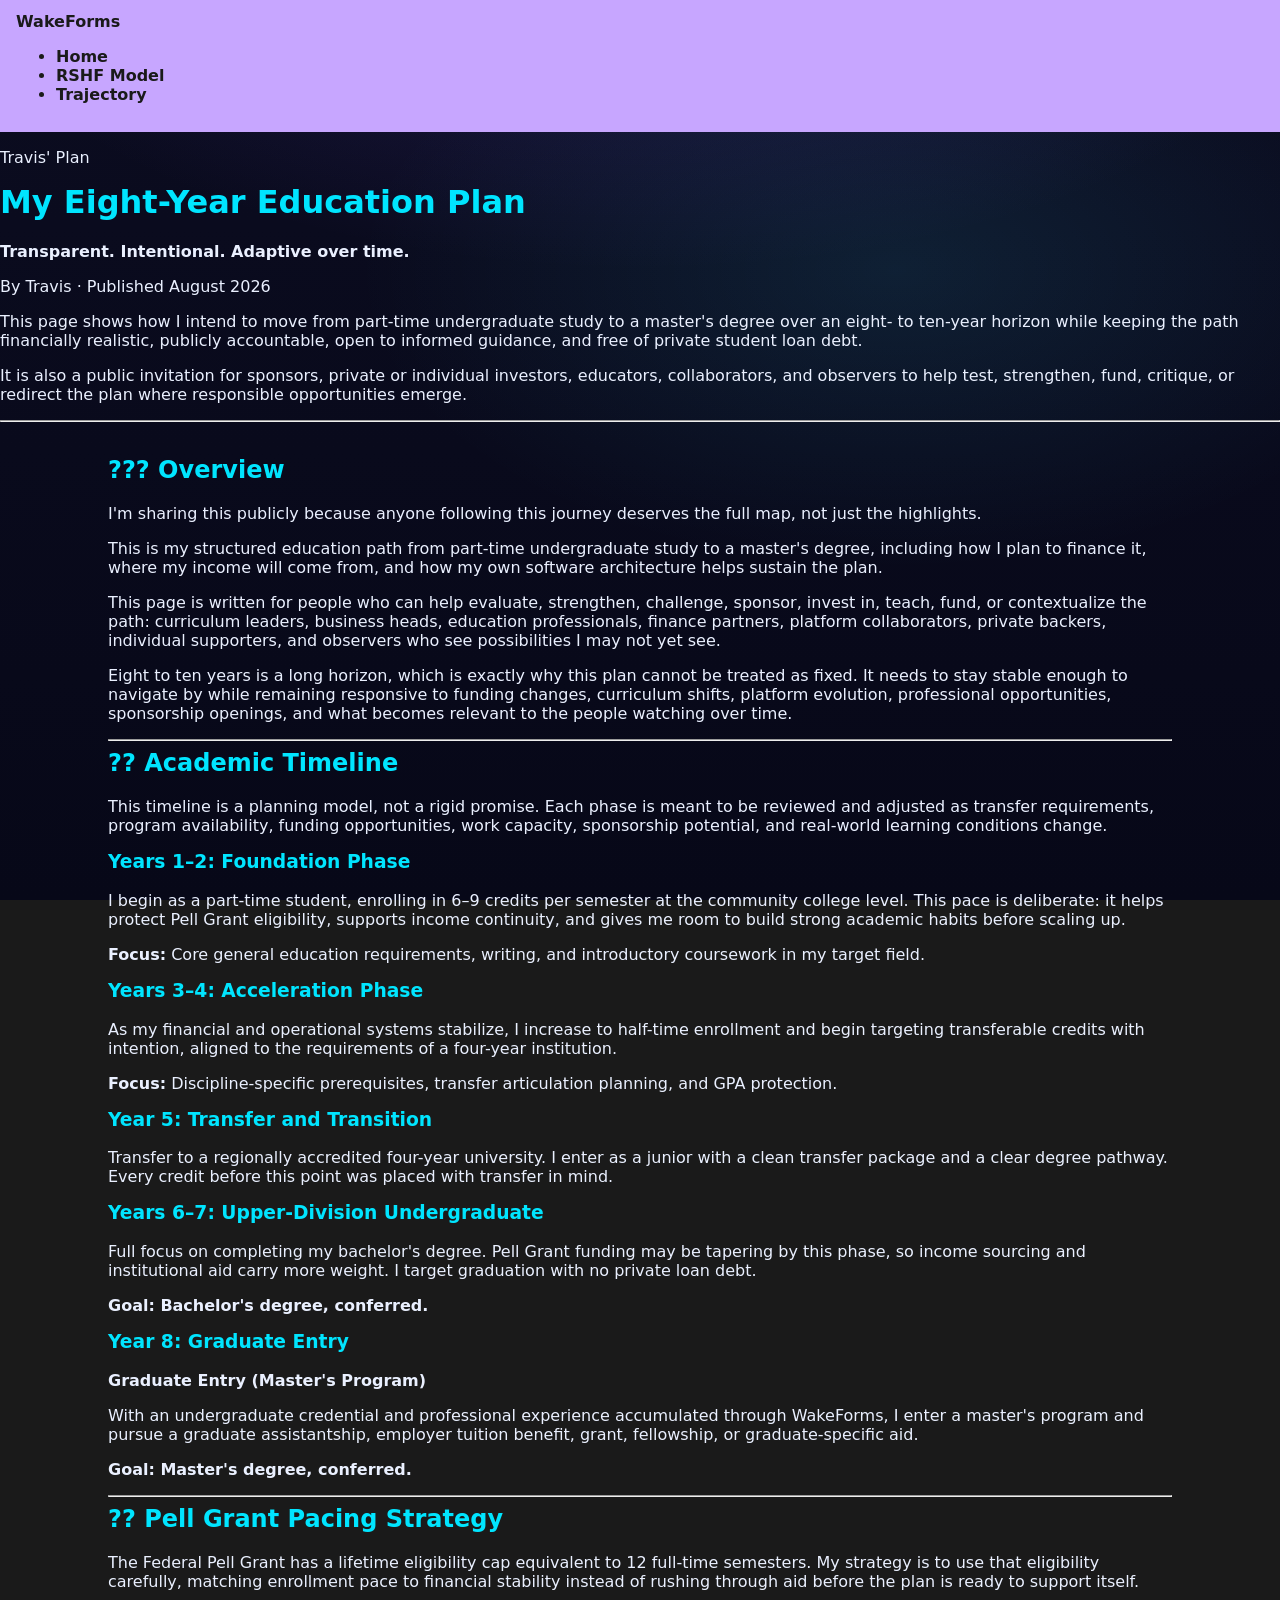
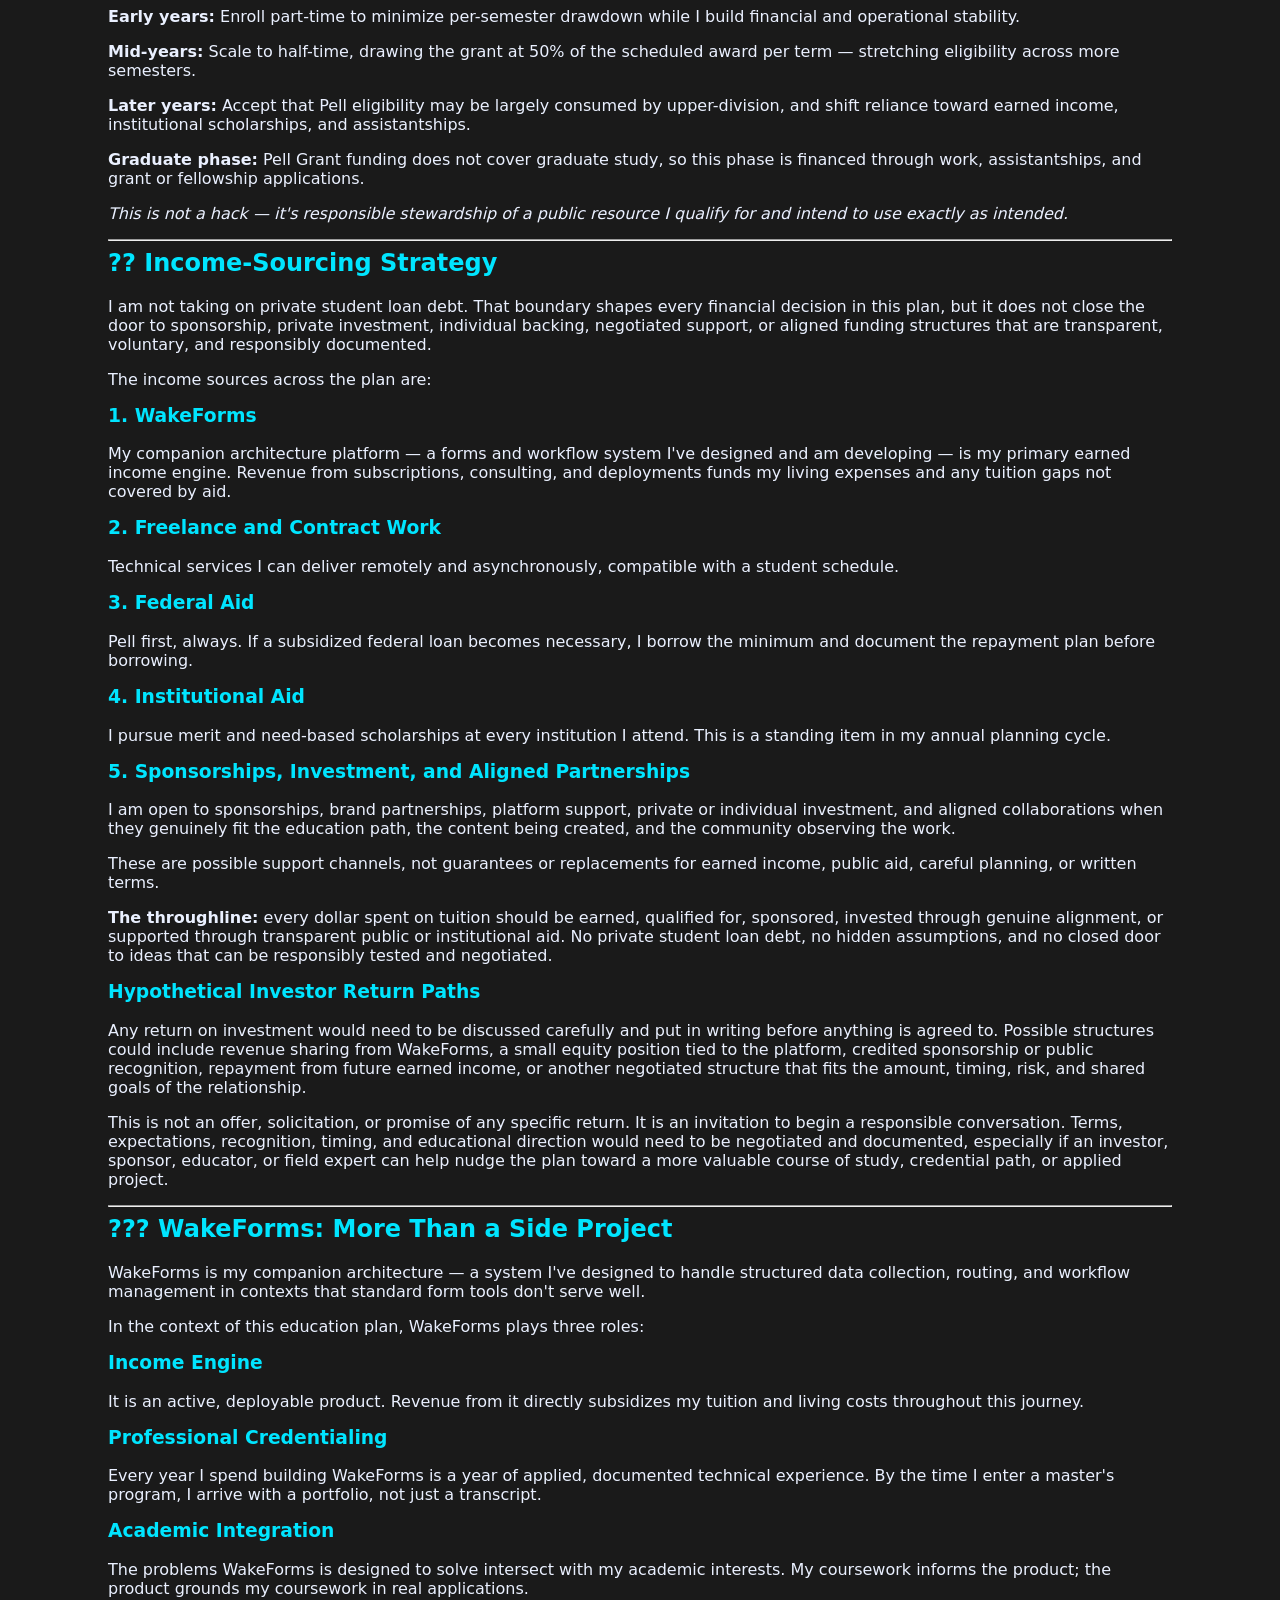
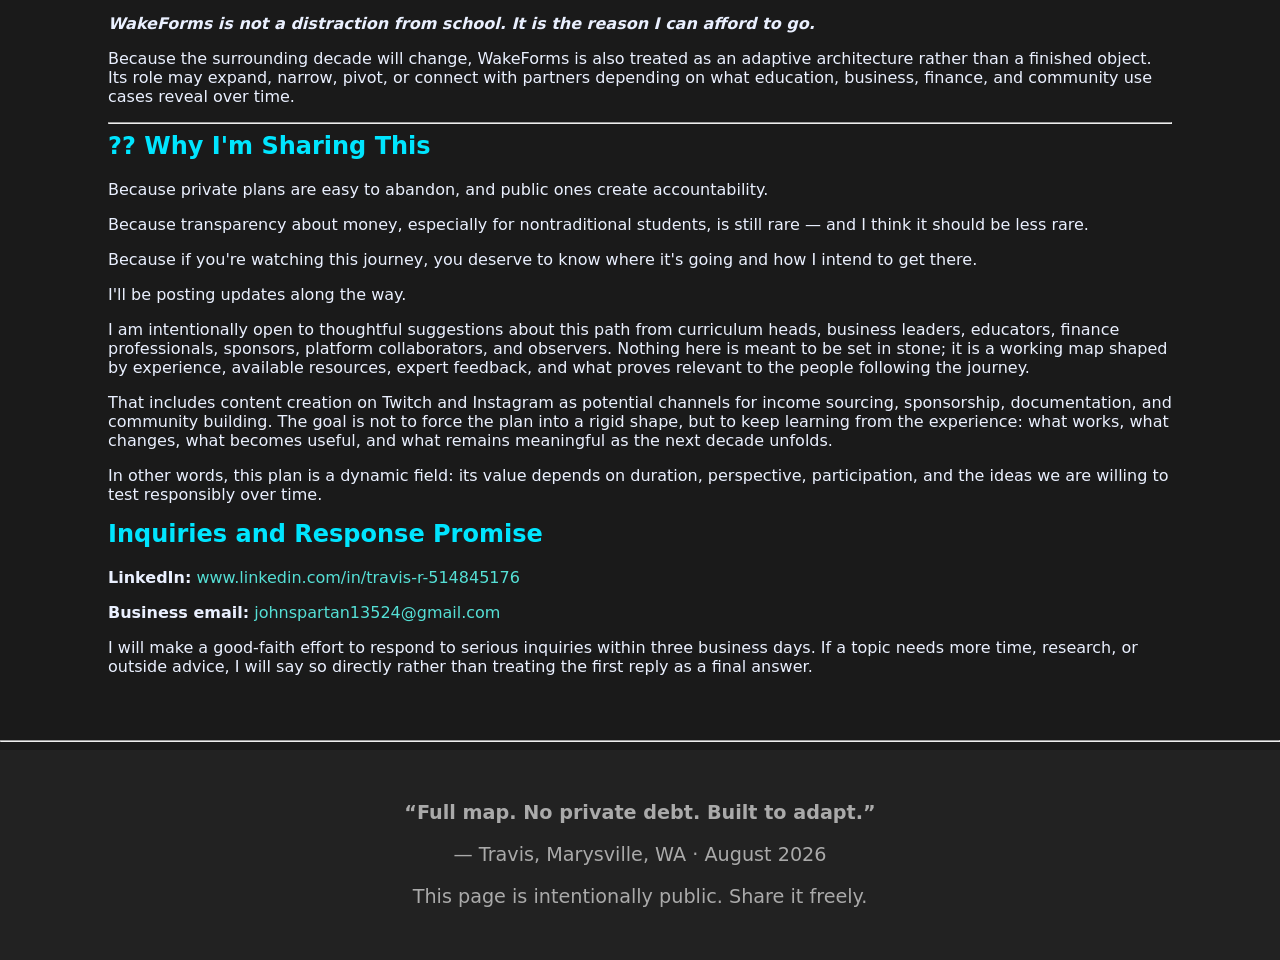
<file: index.html>
<!DOCTYPE html>
<html lang="en">
<head>
  <meta charset="UTF-8">
  <title>WakeForms – Home</title>
  <meta name="viewport" content="width=device-width, initial-scale=1.0">
  <link rel="stylesheet" href="global.css">
  <link rel="stylesheet" href="index.css">
</head>

<body>

  <!-- NAVIGATION -->
  <nav id="site-nav">
    <div class="nav-inner">
      <a href="index.html" class="nav-logo">WakeForms</a>
      <ul class="nav-links">
        <li><a href="Nova.html">Home</a></li>
        <li><a href="wakeFormsWebpages.htm">RSHF Model</a></li>
        <li><a href="wakePresentationPages.html">Trajectory</a></li>
      </ul>
    </div>
  </nav>

  <!-- EXISTING PAGE ONE CONTENT BELOW -->
<body>
    
<header>
    <p>Travis' Plan</p>

    <h1>My Eight-Year Education Plan</h1>

    <p>
        <strong>Transparent. Intentional. Adaptive over time.</strong>
    </p>

    <p>By Travis · Published August 2026</p>

    <p>
        This page shows how I intend to move from part-time undergraduate study
        to a master's degree over an eight- to ten-year horizon while keeping the
        path financially realistic, publicly accountable, open to informed
        guidance, and free of private student loan debt.
    </p>

    <p>
        It is also a public invitation for sponsors, private or individual
        investors, educators, collaborators, and observers to help test,
        strengthen, fund, critique, or redirect the plan where responsible
        opportunities emerge.
    </p>
</header>

<hr>

<main>

    <section>
        <h2>??? Overview</h2>

        <p>
            I'm sharing this publicly because anyone following this journey
            deserves the full map, not just the highlights.
        </p>

        <p>
            This is my structured education path from part-time undergraduate
            study to a master's degree, including how I plan to finance it,
            where my income will come from, and how my own software architecture
            helps sustain the plan.
        </p>

        <p>
            This page is written for people who can help evaluate, strengthen,
            challenge, sponsor, invest in, teach, fund, or contextualize the
            path: curriculum leaders, business heads, education professionals,
            finance partners, platform collaborators, private backers,
            individual supporters, and observers who see possibilities I may
            not yet see.
        </p>

        <p>
            Eight to ten years is a long horizon, which is exactly why this plan
            cannot be treated as fixed. It needs to stay stable enough to
            navigate by while remaining responsive to funding changes,
            curriculum shifts, platform evolution, professional opportunities,
            sponsorship openings, and what becomes relevant to the people
            watching over time.
        </p>
    </section>

    <hr>

    <section>
        <h2>?? Academic Timeline</h2>

        <p>
            This timeline is a planning model, not a rigid promise. Each phase
            is meant to be reviewed and adjusted as transfer requirements,
            program availability, funding opportunities, work capacity,
            sponsorship potential, and real-world learning conditions change.
        </p>

        <h3>Years 1–2: Foundation Phase</h3>

        <p>
            I begin as a part-time student, enrolling in 6–9 credits per
            semester at the community college level. This pace is deliberate:
            it helps protect Pell Grant eligibility, supports income continuity,
            and gives me room to build strong academic habits before scaling up.
        </p>

        <p>
            <strong>Focus:</strong>
            Core general education requirements, writing, and introductory
            coursework in my target field.
        </p>

        <h3>Years 3–4: Acceleration Phase</h3>

        <p>
            As my financial and operational systems stabilize, I increase to
            half-time enrollment and begin targeting transferable credits with
            intention, aligned to the requirements of a four-year institution.
        </p>

        <p>
            <strong>Focus:</strong>
            Discipline-specific prerequisites, transfer articulation planning,
            and GPA protection.
        </p>

        <h3>Year 5: Transfer and Transition</h3>

        <p>
            Transfer to a regionally accredited four-year university. I enter
            as a junior with a clean transfer package and a clear degree pathway.
            Every credit before this point was placed with transfer in mind.
        </p>

        <h3>Years 6–7: Upper-Division Undergraduate</h3>

        <p>
            Full focus on completing my bachelor's degree. Pell Grant funding
            may be tapering by this phase, so income sourcing and institutional
            aid carry more weight. I target graduation with no private loan debt.
        </p>

        <p>
            <strong>Goal: Bachelor's degree, conferred.</strong>
        </p>

        <h3>Year 8: Graduate Entry</h3>

        <p>
            <strong>Graduate Entry (Master's Program)</strong>
        </p>

        <p>
            With an undergraduate credential and professional experience
            accumulated through WakeForms, I enter a master's program and pursue
            a graduate assistantship, employer tuition benefit, grant,
            fellowship, or graduate-specific aid.
        </p>

        <p>
            <strong>Goal: Master's degree, conferred.</strong>
        </p>
    </section>

    <hr>

    <section>
        <h2>?? Pell Grant Pacing Strategy</h2>

        <p>
            The Federal Pell Grant has a lifetime eligibility cap equivalent to
            12 full-time semesters. My strategy is to use that eligibility
            carefully, matching enrollment pace to financial stability instead
            of rushing through aid before the plan is ready to support itself.
        </p>

        <p>
            <strong>Early years:</strong>
            Enroll part-time to minimize per-semester drawdown while I build
            financial and operational stability.
        </p>

        <p>
            <strong>Mid-years:</strong>
            Scale to half-time, drawing the grant at 50% of the scheduled award
            per term — stretching eligibility across more semesters.
        </p>

        <p>
            <strong>Later years:</strong>
            Accept that Pell eligibility may be largely consumed by
            upper-division, and shift reliance toward earned income,
            institutional scholarships, and assistantships.
        </p>

        <p>
            <strong>Graduate phase:</strong>
            Pell Grant funding does not cover graduate study, so this phase is
            financed through work, assistantships, and grant or fellowship
            applications.
        </p>

        <p>
            <em>
                This is not a hack — it's responsible stewardship of a public
                resource I qualify for and intend to use exactly as intended.
            </em>
        </p>
    </section>

    <hr>

    <section>
        <h2>?? Income-Sourcing Strategy</h2>

        <p>
            I am not taking on private student loan debt. That boundary shapes
            every financial decision in this plan, but it does not close the
            door to sponsorship, private investment, individual backing,
            negotiated support, or aligned funding structures that are
            transparent, voluntary, and responsibly documented.
        </p>

        <p>The income sources across the plan are:</p>

        <h3>1. WakeForms</h3>

        <p>
            My companion architecture platform — a forms and workflow system
            I've designed and am developing — is my primary earned income
            engine. Revenue from subscriptions, consulting, and deployments
            funds my living expenses and any tuition gaps not covered by aid.
        </p>

        <h3>2. Freelance and Contract Work</h3>

        <p>
            Technical services I can deliver remotely and asynchronously,
            compatible with a student schedule.
        </p>

        <h3>3. Federal Aid</h3>

        <p>
            Pell first, always. If a subsidized federal loan becomes necessary,
            I borrow the minimum and document the repayment plan before
            borrowing.
        </p>

        <h3>4. Institutional Aid</h3>

        <p>
            I pursue merit and need-based scholarships at every institution I
            attend. This is a standing item in my annual planning cycle.
        </p>

        <h3>5. Sponsorships, Investment, and Aligned Partnerships</h3>

        <p>
            I am open to sponsorships, brand partnerships, platform support,
            private or individual investment, and aligned collaborations when
            they genuinely fit the education path, the content being created,
            and the community observing the work.
        </p>

        <p>
            These are possible support channels, not guarantees or replacements
            for earned income, public aid, careful planning, or written terms.
        </p>

        <p>
            <strong>The throughline:</strong>
            every dollar spent on tuition should be earned, qualified for,
            sponsored, invested through genuine alignment, or supported through
            transparent public or institutional aid. No private student loan
            debt, no hidden assumptions, and no closed door to ideas that can be
            responsibly tested and negotiated.
        </p>

        <h3>Hypothetical Investor Return Paths</h3>

        <p>
            Any return on investment would need to be discussed carefully and
            put in writing before anything is agreed to. Possible structures
            could include revenue sharing from WakeForms, a small equity
            position tied to the platform, credited sponsorship or public
            recognition, repayment from future earned income, or another
            negotiated structure that fits the amount, timing, risk, and shared
            goals of the relationship.
        </p>

        <p>
            This is not an offer, solicitation, or promise of any specific
            return. It is an invitation to begin a responsible conversation.
            Terms, expectations, recognition, timing, and educational direction
            would need to be negotiated and documented, especially if an
            investor, sponsor, educator, or field expert can help nudge the plan
            toward a more valuable course of study, credential path, or applied
            project.
        </p>
    </section>

    <hr>

    <section>
        <h2>??? WakeForms: More Than a Side Project</h2>

        <p>
            WakeForms is my companion architecture — a system I've designed to
            handle structured data collection, routing, and workflow management
            in contexts that standard form tools don't serve well.
        </p>

        <p>
            In the context of this education plan, WakeForms plays three roles:
        </p>

        <h3>Income Engine</h3>

        <p>
            It is an active, deployable product. Revenue from it directly
            subsidizes my tuition and living costs throughout this journey.
        </p>

        <h3>Professional Credentialing</h3>

        <p>
            Every year I spend building WakeForms is a year of applied,
            documented technical experience. By the time I enter a master's
            program, I arrive with a portfolio, not just a transcript.
        </p>

        <h3>Academic Integration</h3>

        <p>
            The problems WakeForms is designed to solve intersect with my
            academic interests. My coursework informs the product; the product
            grounds my coursework in real applications.
        </p>

        <p>
            <strong>
                <em>
                    WakeForms is not a distraction from school. It is the reason
                    I can afford to go.
                </em>
            </strong>
        </p>

        <p>
            Because the surrounding decade will change, WakeForms is also
            treated as an adaptive architecture rather than a finished object.
            Its role may expand, narrow, pivot, or connect with partners
            depending on what education, business, finance, and community use
            cases reveal over time.
        </p>
    </section>

    <hr>

    <section>
        <h2>?? Why I'm Sharing This</h2>

        <p>
            Because private plans are easy to abandon, and public ones create
            accountability.
        </p>

        <p>
            Because transparency about money, especially for nontraditional
            students, is still rare — and I think it should be less rare.
        </p>

        <p>
            Because if you're watching this journey, you deserve to know where
            it's going and how I intend to get there.
        </p>

        <p>I'll be posting updates along the way.</p>

        <p>
            I am intentionally open to thoughtful suggestions about this path
            from curriculum heads, business leaders, educators, finance
            professionals, sponsors, platform collaborators, and observers.
            Nothing here is meant to be set in stone; it is a working map shaped
            by experience, available resources, expert feedback, and what proves
            relevant to the people following the journey.
        </p>

        <p>
            That includes content creation on Twitch and Instagram as potential
            channels for income sourcing, sponsorship, documentation, and
            community building. The goal is not to force the plan into a rigid
            shape, but to keep learning from the experience: what works, what
            changes, what becomes useful, and what remains meaningful as the
            next decade unfolds.
        </p>

        <p>
            In other words, this plan is a dynamic field: its value depends on
            duration, perspective, participation, and the ideas we are willing
            to test responsibly over time.
        </p>
    </section>

    <section>
        <h2>Inquiries and Response Promise</h2>

        <p>
            <strong>LinkedIn:</strong>
            <a href="https://www.linkedin.com/in/travis-r-514845176">
                www.linkedin.com/in/travis-r-514845176
            </a>
        </p>

        <p>
            <strong>Business email:</strong>
            <a href="mailto:johnspartan13524@gmail.com">
                johnspartan13524@gmail.com
            </a>
        </p>

        <p>
            I will make a good-faith effort to respond to serious inquiries
            within three business days. If a topic needs more time, research, or
            outside advice, I will say so directly rather than treating the first
            reply as a final answer.
        </p>
    </section>

</main>

<hr>

<footer>
    <p><strong>“Full map. No private debt. Built to adapt.”</strong></p>

    <p>— Travis, Marysville, WA · August 2026</p>

    <p>This page is intentionally public. Share it freely.</p>
</footer>

</body>
</html>
</file>
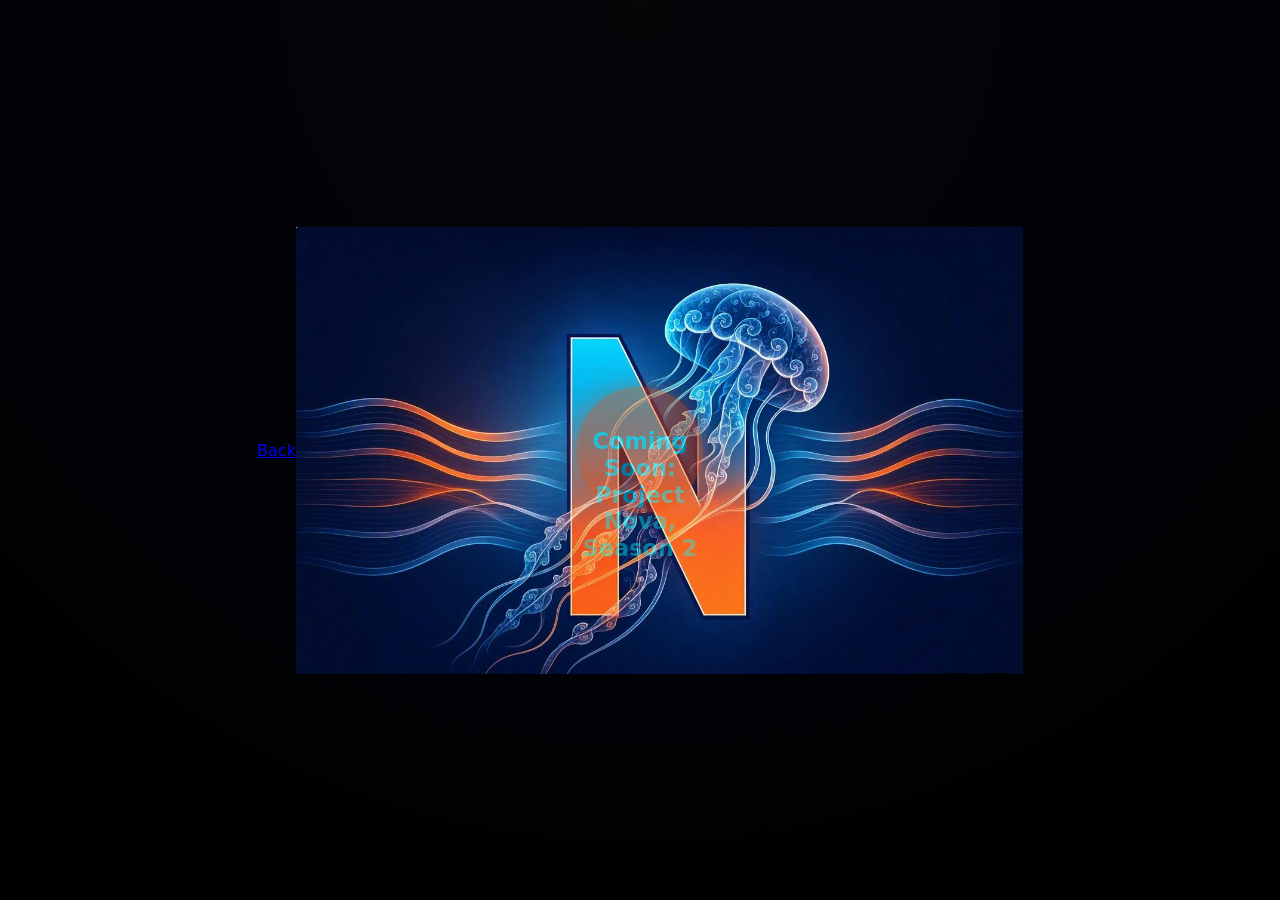
<file: demo.html>
<head>
  <meta charset="UTF-8">
  <title>Lava Orange Cyan Motion</title>
  <link rel="stylesheet" href="demo.css">
</head>

<body>
<a href="Nova.html">Back</a>
<img src="N.png">


<div class="orb">
<center>
<br>
<br>
<h1>Coming Soon: Project Nova, Season 2</h1>
</center>
</div>


<footer>
<script src="demo.js"></script>
</footer>

</body>

</html>
</file>
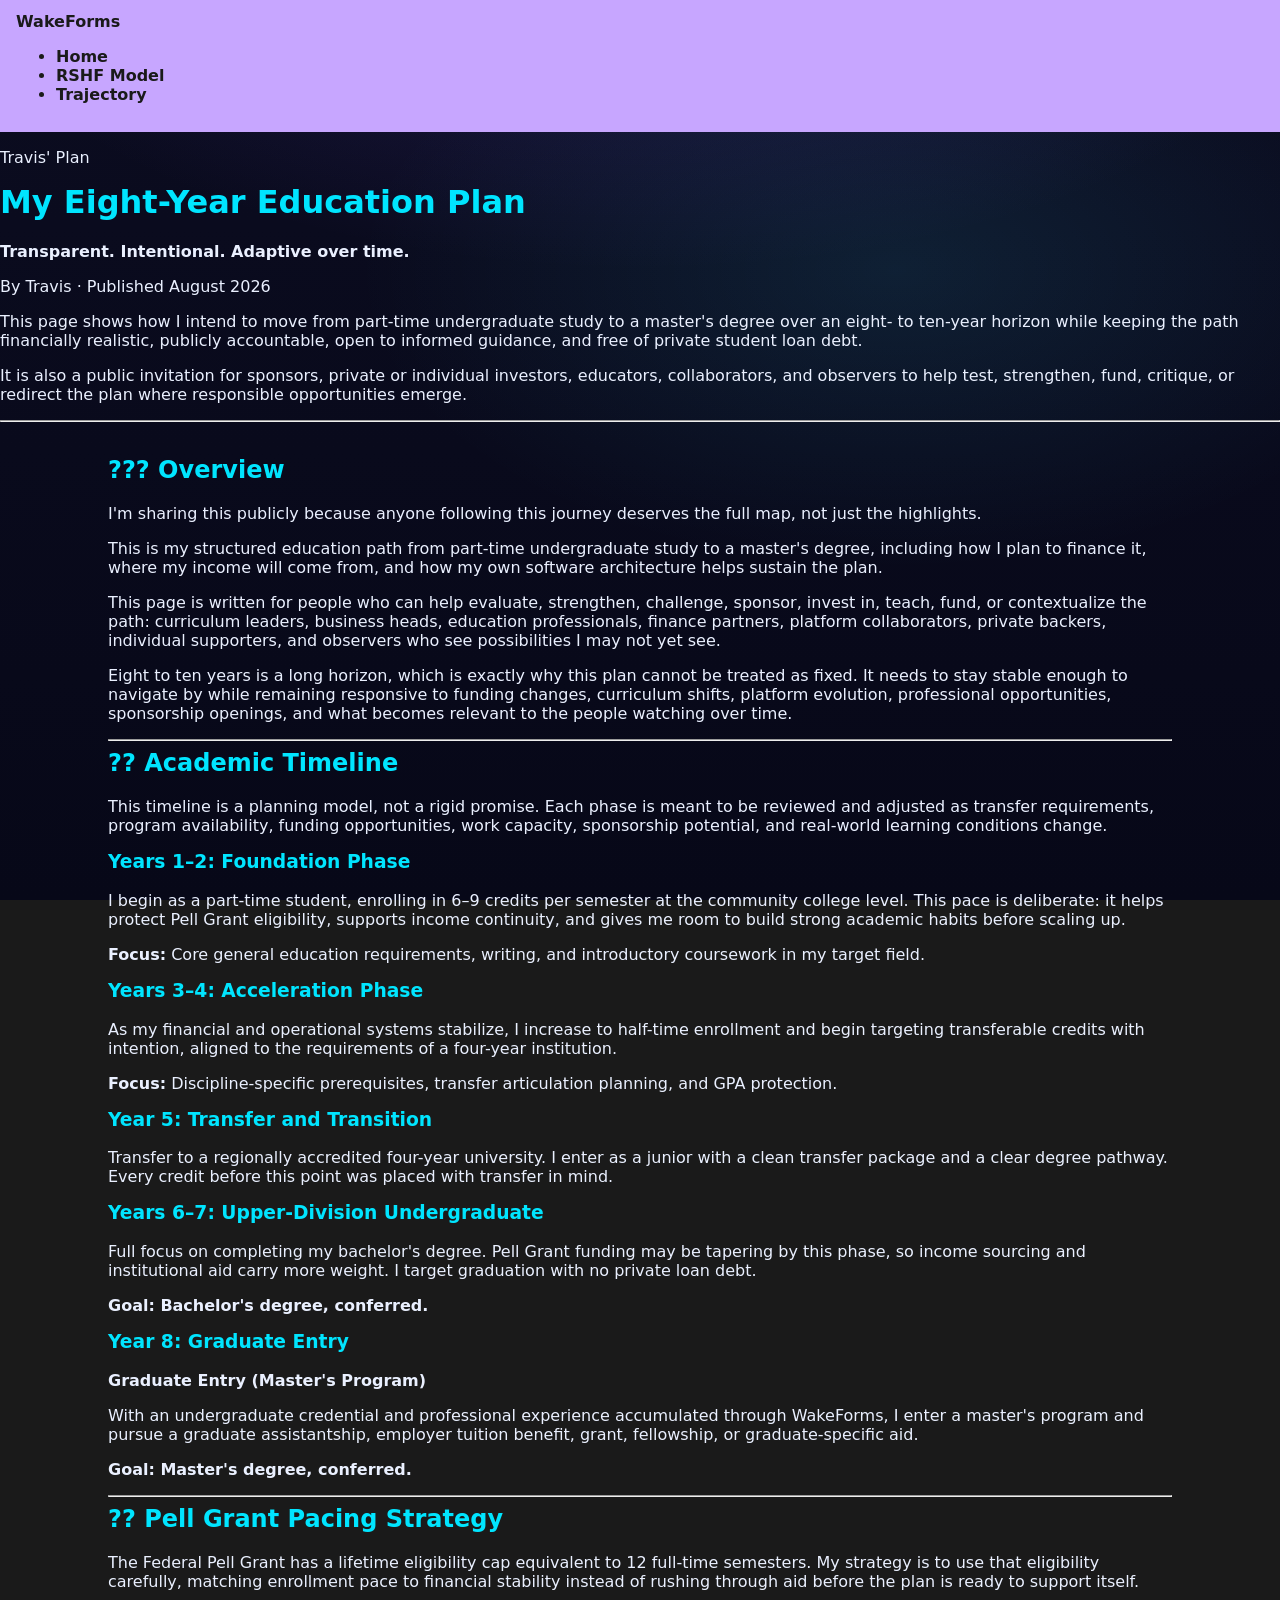
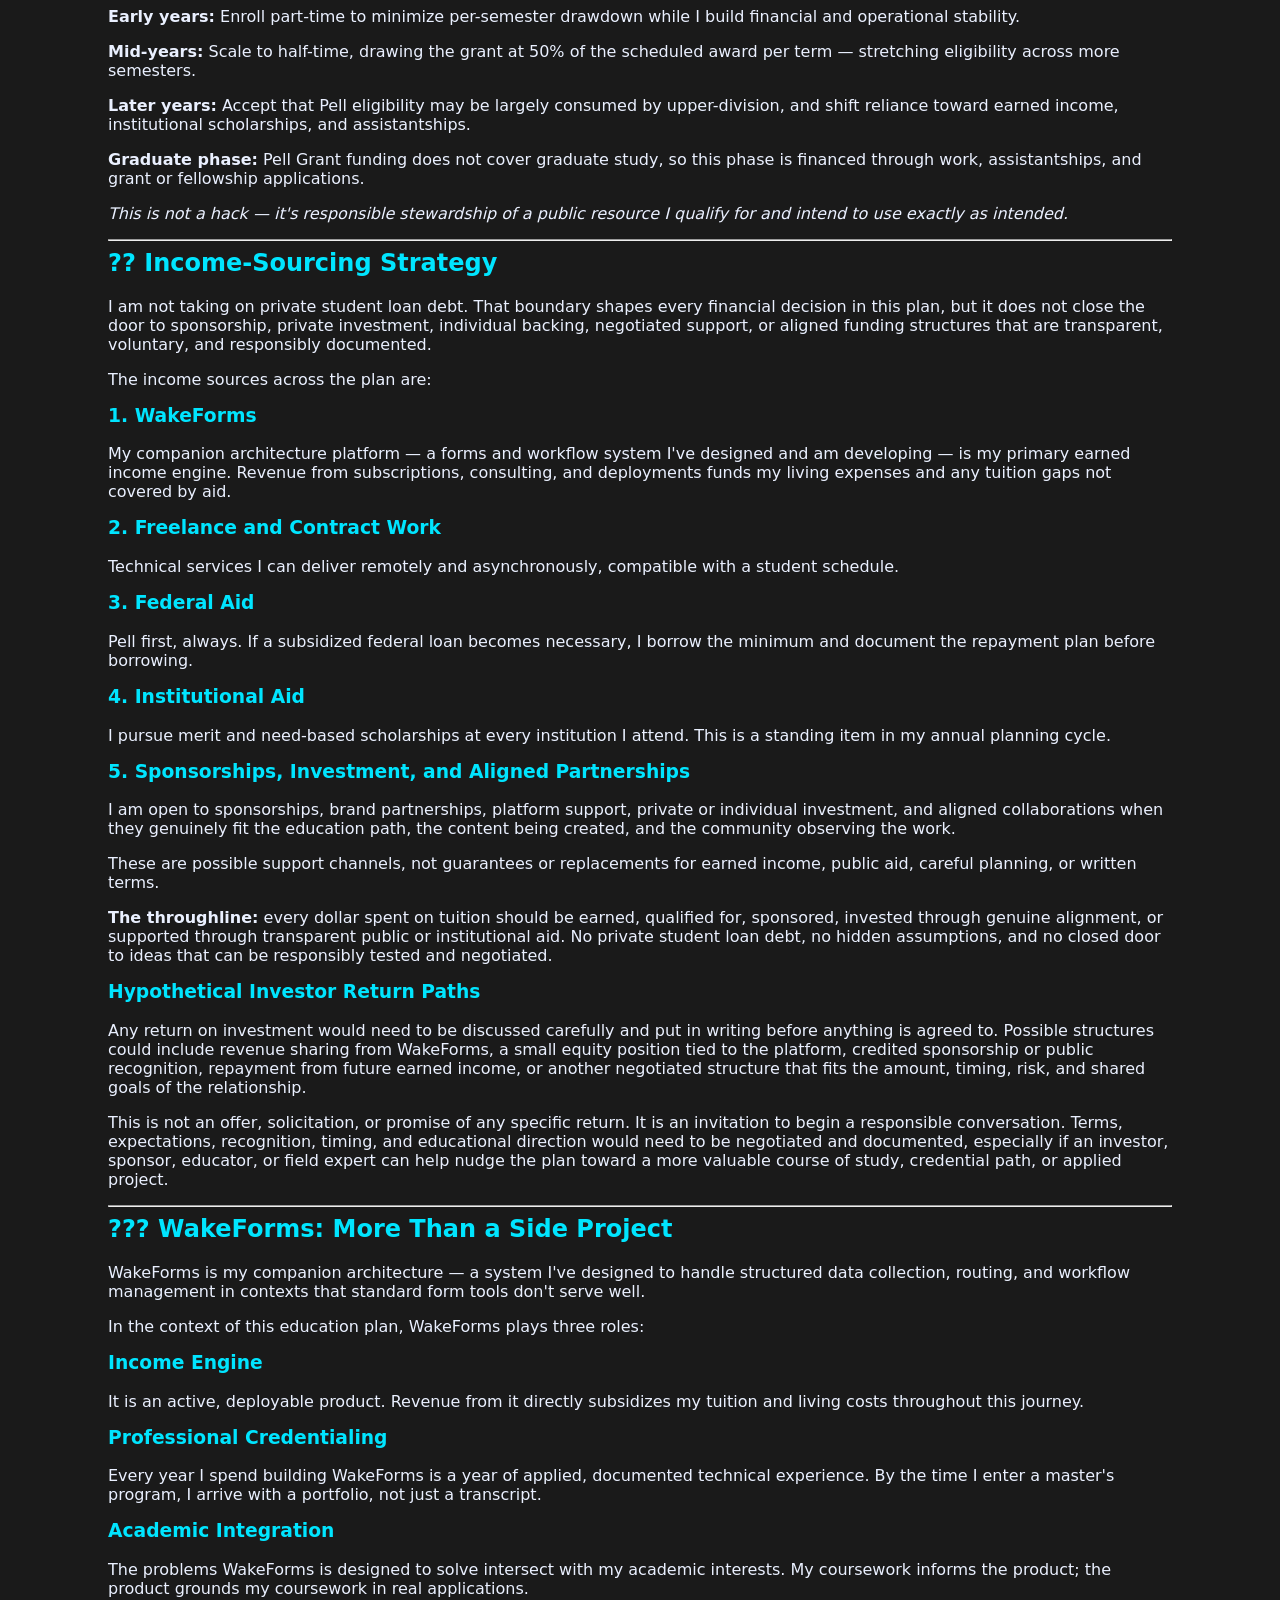
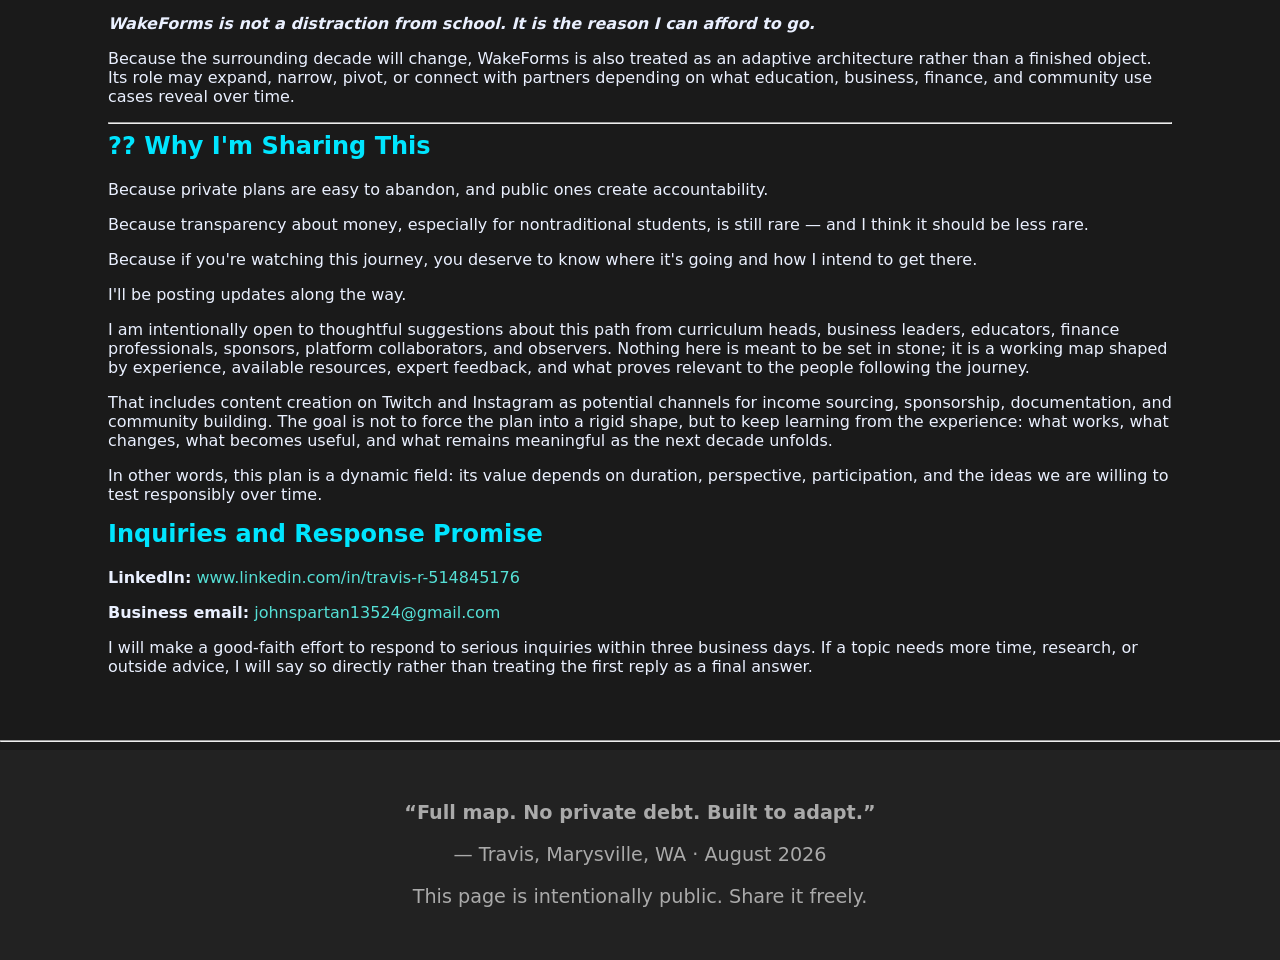
<file: eightYears.htm>
<!DOCTYPE html>
<html lang="en">
<head>
  <meta charset="UTF-8">
  <title>WakeForms – RSHF Model</title>
  <meta name="viewport" content="width=device-width, initial-scale=1.0">
  <link rel="stylesheet" href="global.css">
</head>

<body>

  <!-- NAVIGATION -->
  <nav id="site-nav">
    <div class="nav-inner">
      <a href="/index.html" class="nav-logo">WakeForms</a>
      <ul class="nav-links">
        <li><a href="/index.html">Home</a></li>
        <li><a href="/wakeFormsWebpages.htm">RSHF Model</a></li>
        <li><a href="/wakePresentationPages.html">Trajectory</a></li>
      </ul>
    </div>
  </nav>

  <!-- EXISTING PAGE TWO CONTENT BELOW -->
<body>

<header>
    <p>Travis' Plan</p>

    <h1>My Eight-Year Education Plan</h1>

    <p>
        <strong>Transparent. Intentional. Adaptive over time.</strong>
    </p>

    <p>By Travis · Published August 2026</p>

    <p>
        This page shows how I intend to move from part-time undergraduate study
        to a master's degree over an eight- to ten-year horizon while keeping the
        path financially realistic, publicly accountable, open to informed
        guidance, and free of private student loan debt.
    </p>

    <p>
        It is also a public invitation for sponsors, private or individual
        investors, educators, collaborators, and observers to help test,
        strengthen, fund, critique, or redirect the plan where responsible
        opportunities emerge.
    </p>
</header>

<hr>

<main>

    <section>
        <h2>??? Overview</h2>

        <p>
            I'm sharing this publicly because anyone following this journey
            deserves the full map, not just the highlights.
        </p>

        <p>
            This is my structured education path from part-time undergraduate
            study to a master's degree, including how I plan to finance it,
            where my income will come from, and how my own software architecture
            helps sustain the plan.
        </p>

        <p>
            This page is written for people who can help evaluate, strengthen,
            challenge, sponsor, invest in, teach, fund, or contextualize the
            path: curriculum leaders, business heads, education professionals,
            finance partners, platform collaborators, private backers,
            individual supporters, and observers who see possibilities I may
            not yet see.
        </p>

        <p>
            Eight to ten years is a long horizon, which is exactly why this plan
            cannot be treated as fixed. It needs to stay stable enough to
            navigate by while remaining responsive to funding changes,
            curriculum shifts, platform evolution, professional opportunities,
            sponsorship openings, and what becomes relevant to the people
            watching over time.
        </p>
    </section>

    <hr>

    <section>
        <h2>?? Academic Timeline</h2>

        <p>
            This timeline is a planning model, not a rigid promise. Each phase
            is meant to be reviewed and adjusted as transfer requirements,
            program availability, funding opportunities, work capacity,
            sponsorship potential, and real-world learning conditions change.
        </p>

        <h3>Years 1–2: Foundation Phase</h3>

        <p>
            I begin as a part-time student, enrolling in 6–9 credits per
            semester at the community college level. This pace is deliberate:
            it helps protect Pell Grant eligibility, supports income continuity,
            and gives me room to build strong academic habits before scaling up.
        </p>

        <p>
            <strong>Focus:</strong>
            Core general education requirements, writing, and introductory
            coursework in my target field.
        </p>

        <h3>Years 3–4: Acceleration Phase</h3>

        <p>
            As my financial and operational systems stabilize, I increase to
            half-time enrollment and begin targeting transferable credits with
            intention, aligned to the requirements of a four-year institution.
        </p>

        <p>
            <strong>Focus:</strong>
            Discipline-specific prerequisites, transfer articulation planning,
            and GPA protection.
        </p>

        <h3>Year 5: Transfer and Transition</h3>

        <p>
            Transfer to a regionally accredited four-year university. I enter
            as a junior with a clean transfer package and a clear degree pathway.
            Every credit before this point was placed with transfer in mind.
        </p>

        <h3>Years 6–7: Upper-Division Undergraduate</h3>

        <p>
            Full focus on completing my bachelor's degree. Pell Grant funding
            may be tapering by this phase, so income sourcing and institutional
            aid carry more weight. I target graduation with no private loan debt.
        </p>

        <p>
            <strong>Goal: Bachelor's degree, conferred.</strong>
        </p>

        <h3>Year 8: Graduate Entry</h3>

        <p>
            <strong>Graduate Entry (Master's Program)</strong>
        </p>

        <p>
            With an undergraduate credential and professional experience
            accumulated through WakeForms, I enter a master's program and pursue
            a graduate assistantship, employer tuition benefit, grant,
            fellowship, or graduate-specific aid.
        </p>

        <p>
            <strong>Goal: Master's degree, conferred.</strong>
        </p>
    </section>

    <hr>

    <section>
        <h2>?? Pell Grant Pacing Strategy</h2>

        <p>
            The Federal Pell Grant has a lifetime eligibility cap equivalent to
            12 full-time semesters. My strategy is to use that eligibility
            carefully, matching enrollment pace to financial stability instead
            of rushing through aid before the plan is ready to support itself.
        </p>

        <p>
            <strong>Early years:</strong>
            Enroll part-time to minimize per-semester drawdown while I build
            financial and operational stability.
        </p>

        <p>
            <strong>Mid-years:</strong>
            Scale to half-time, drawing the grant at 50% of the scheduled award
            per term — stretching eligibility across more semesters.
        </p>

        <p>
            <strong>Later years:</strong>
            Accept that Pell eligibility may be largely consumed by
            upper-division, and shift reliance toward earned income,
            institutional scholarships, and assistantships.
        </p>

        <p>
            <strong>Graduate phase:</strong>
            Pell Grant funding does not cover graduate study, so this phase is
            financed through work, assistantships, and grant or fellowship
            applications.
        </p>

        <p>
            <em>
                This is not a hack — it's responsible stewardship of a public
                resource I qualify for and intend to use exactly as intended.
            </em>
        </p>
    </section>

    <hr>

    <section>
        <h2>?? Income-Sourcing Strategy</h2>

        <p>
            I am not taking on private student loan debt. That boundary shapes
            every financial decision in this plan, but it does not close the
            door to sponsorship, private investment, individual backing,
            negotiated support, or aligned funding structures that are
            transparent, voluntary, and responsibly documented.
        </p>

        <p>The income sources across the plan are:</p>

        <h3>1. WakeForms</h3>

        <p>
            My companion architecture platform — a forms and workflow system
            I've designed and am developing — is my primary earned income
            engine. Revenue from subscriptions, consulting, and deployments
            funds my living expenses and any tuition gaps not covered by aid.
        </p>

        <h3>2. Freelance and Contract Work</h3>

        <p>
            Technical services I can deliver remotely and asynchronously,
            compatible with a student schedule.
        </p>

        <h3>3. Federal Aid</h3>

        <p>
            Pell first, always. If a subsidized federal loan becomes necessary,
            I borrow the minimum and document the repayment plan before
            borrowing.
        </p>

        <h3>4. Institutional Aid</h3>

        <p>
            I pursue merit and need-based scholarships at every institution I
            attend. This is a standing item in my annual planning cycle.
        </p>

        <h3>5. Sponsorships, Investment, and Aligned Partnerships</h3>

        <p>
            I am open to sponsorships, brand partnerships, platform support,
            private or individual investment, and aligned collaborations when
            they genuinely fit the education path, the content being created,
            and the community observing the work.
        </p>

        <p>
            These are possible support channels, not guarantees or replacements
            for earned income, public aid, careful planning, or written terms.
        </p>

        <p>
            <strong>The throughline:</strong>
            every dollar spent on tuition should be earned, qualified for,
            sponsored, invested through genuine alignment, or supported through
            transparent public or institutional aid. No private student loan
            debt, no hidden assumptions, and no closed door to ideas that can be
            responsibly tested and negotiated.
        </p>

        <h3>Hypothetical Investor Return Paths</h3>

        <p>
            Any return on investment would need to be discussed carefully and
            put in writing before anything is agreed to. Possible structures
            could include revenue sharing from WakeForms, a small equity
            position tied to the platform, credited sponsorship or public
            recognition, repayment from future earned income, or another
            negotiated structure that fits the amount, timing, risk, and shared
            goals of the relationship.
        </p>

        <p>
            This is not an offer, solicitation, or promise of any specific
            return. It is an invitation to begin a responsible conversation.
            Terms, expectations, recognition, timing, and educational direction
            would need to be negotiated and documented, especially if an
            investor, sponsor, educator, or field expert can help nudge the plan
            toward a more valuable course of study, credential path, or applied
            project.
        </p>
    </section>

    <hr>

    <section>
        <h2>??? WakeForms: More Than a Side Project</h2>

        <p>
            WakeForms is my companion architecture — a system I've designed to
            handle structured data collection, routing, and workflow management
            in contexts that standard form tools don't serve well.
        </p>

        <p>
            In the context of this education plan, WakeForms plays three roles:
        </p>

        <h3>Income Engine</h3>

        <p>
            It is an active, deployable product. Revenue from it directly
            subsidizes my tuition and living costs throughout this journey.
        </p>

        <h3>Professional Credentialing</h3>

        <p>
            Every year I spend building WakeForms is a year of applied,
            documented technical experience. By the time I enter a master's
            program, I arrive with a portfolio, not just a transcript.
        </p>

        <h3>Academic Integration</h3>

        <p>
            The problems WakeForms is designed to solve intersect with my
            academic interests. My coursework informs the product; the product
            grounds my coursework in real applications.
        </p>

        <p>
            <strong>
                <em>
                    WakeForms is not a distraction from school. It is the reason
                    I can afford to go.
                </em>
            </strong>
        </p>

        <p>
            Because the surrounding decade will change, WakeForms is also
            treated as an adaptive architecture rather than a finished object.
            Its role may expand, narrow, pivot, or connect with partners
            depending on what education, business, finance, and community use
            cases reveal over time.
        </p>
    </section>

    <hr>

    <section>
        <h2>?? Why I'm Sharing This</h2>

        <p>
            Because private plans are easy to abandon, and public ones create
            accountability.
        </p>

        <p>
            Because transparency about money, especially for nontraditional
            students, is still rare — and I think it should be less rare.
        </p>

        <p>
            Because if you're watching this journey, you deserve to know where
            it's going and how I intend to get there.
        </p>

        <p>I'll be posting updates along the way.</p>

        <p>
            I am intentionally open to thoughtful suggestions about this path
            from curriculum heads, business leaders, educators, finance
            professionals, sponsors, platform collaborators, and observers.
            Nothing here is meant to be set in stone; it is a working map shaped
            by experience, available resources, expert feedback, and what proves
            relevant to the people following the journey.
        </p>

        <p>
            That includes content creation on Twitch and Instagram as potential
            channels for income sourcing, sponsorship, documentation, and
            community building. The goal is not to force the plan into a rigid
            shape, but to keep learning from the experience: what works, what
            changes, what becomes useful, and what remains meaningful as the
            next decade unfolds.
        </p>

        <p>
            In other words, this plan is a dynamic field: its value depends on
            duration, perspective, participation, and the ideas we are willing
            to test responsibly over time.
        </p>
    </section>

    <section>
        <h2>Inquiries and Response Promise</h2>

        <p>
            <strong>LinkedIn:</strong>
            <a href="https://www.linkedin.com/in/travis-r-514845176">
                www.linkedin.com/in/travis-r-514845176
            </a>
        </p>

        <p>
            <strong>Business email:</strong>
            <a href="mailto:johnspartan13524@gmail.com">
                johnspartan13524@gmail.com
            </a>
        </p>

        <p>
            I will make a good-faith effort to respond to serious inquiries
            within three business days. If a topic needs more time, research, or
            outside advice, I will say so directly rather than treating the first
            reply as a final answer.
        </p>
    </section>

</main>

<hr>

<footer>
    <p><strong>“Full map. No private debt. Built to adapt.”</strong></p>

    <p>— Travis, Marysville, WA · August 2026</p>

    <p>This page is intentionally public. Share it freely.</p>
</footer>

</body>
</html>
</file>
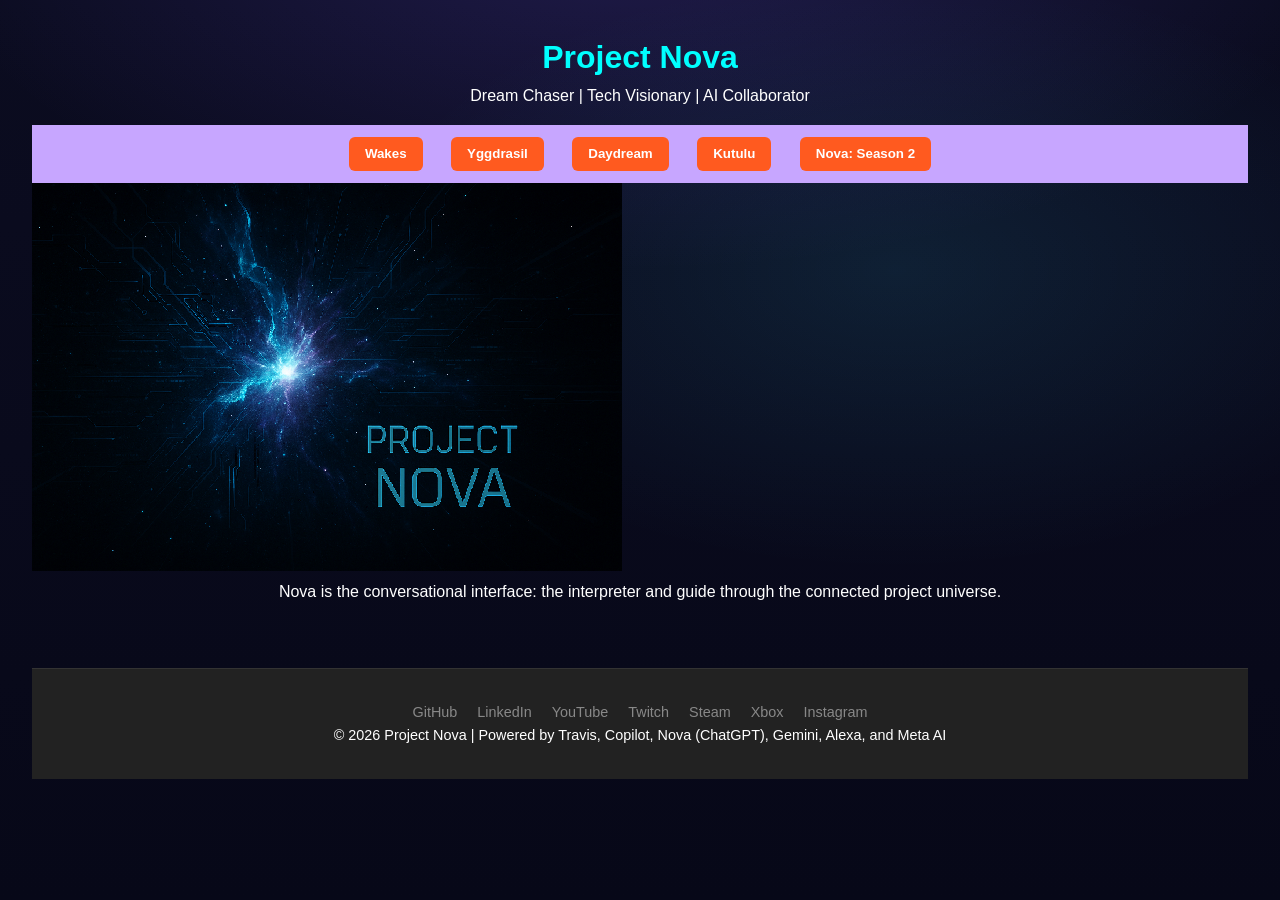
<file: Nova.html>
<!DOCTYPE html>
<html lang="en">
<head>
    <meta charset="UTF-8">
    <meta name="viewport" content="width=device-width, initial-scale=1.0">
    <title>Project Nova | Travis Rose</title>
	
    <link rel="stylesheet" href="global.css">      <!-- global -->
	<link rel="stylesheet" href="styles.css">      <!-- regional -->
	<link rel="stylesheet" href="projects.css">    <!-- shared card layout -->
	<link rel="stylesheet" href="animations.css">  <!-- motion -->
	<link rel="stylesheet" href="nova.css">        <!-- realm-specific -->
</head>

    <header>
        <h1>Project Nova</h1>
        <p>Dream Chaser | Tech Visionary | AI Collaborator</p>

        <nav data-realm-nav>
		<a href="https://johnspartan13254-droid.github.io/project-nova/?utm_source=linkedin&utm_medium=social&utm_campaign=project_nova.html"><button>Wakes</button></a>
		<a href="yggdrasil.html"><button data-realm="yggdrasil">Yggdrasil</button></a>
		<a href="daydream.html"><button data-realm="daydream">Daydream</button></a>
		<a href="kutulu.html"><button data-realm="kutulu">Kutulu</button></a>
		<a href="demo.html"><button data-realm="nova">Nova: Season 2</button></a>	
		</nav>
    </header>
	
    <body data-realm="nova">
        <div class="nova-card">
			<center></center>
            <img src="nova_image_small.png" alt="Project Nova emblem">
		    </center>
            <p>Nova is the conversational interface: the interpreter and guide through the connected project universe.</p>
        </div>
	
	
    <footer style="margin-top: 4rem; text-align: center; font-size: 0.9rem; color: #aaa;">
        <a href="https://github.com" target="_blank" rel="noopener">GitHub</a>
        <a href="https://www.linkedin.com/in/travis-r-514845176/" target="_blank" rel="noopener">LinkedIn</a>
        <a href="https://www.youtube.com/@JohnSpartanGaming86" target="_blank" rel="noopener">YouTube</a>
        <a href="https://www.twitch.tv/d00de13524" target="_blank" rel="noopener">Twitch</a>
        <a href="https://steamcommunity.com/profiles/76561199177407968/" target="_blank" rel="noopener">Steam</a>
        <a href="https://www.xbox.com/en-US/play/user/D00de13524" target="_blank" rel="noopener">Xbox</a>
        <a href="https://www.instagram.com/travis.rose.104/" target="_blank" rel="noopener">Instagram</a>
        <p>&copy; 2026 Project Nova | Powered by Travis, Copilot, Nova (ChatGPT), Gemini, Alexa, and Meta AI</p>
    </footer>
    </body>
	
	<script src="realm-switch.js"></script>
	<script src="nova.js" defer></script>
	<script type="module">
	import { initRealmSwitch } from "realm-switch.js";
	initRealmSwitch();
	</script>
</html>
</file>
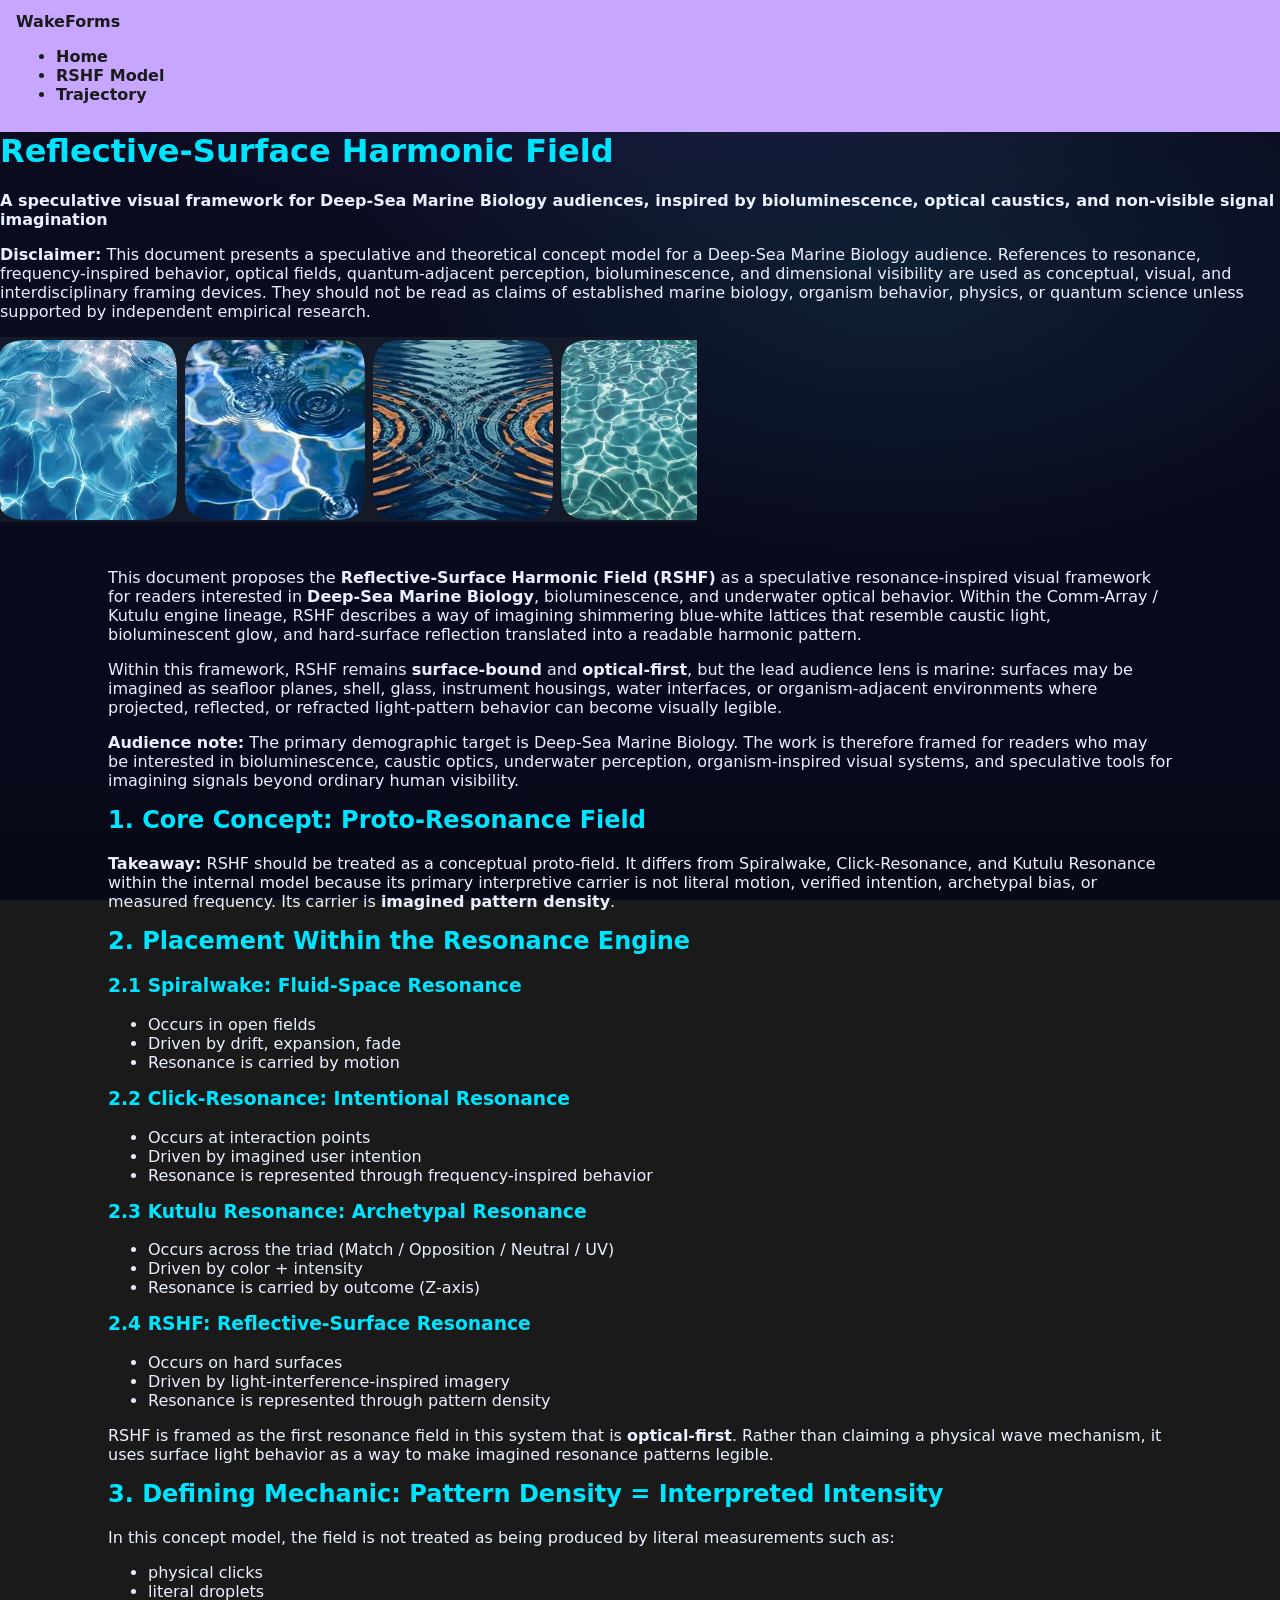
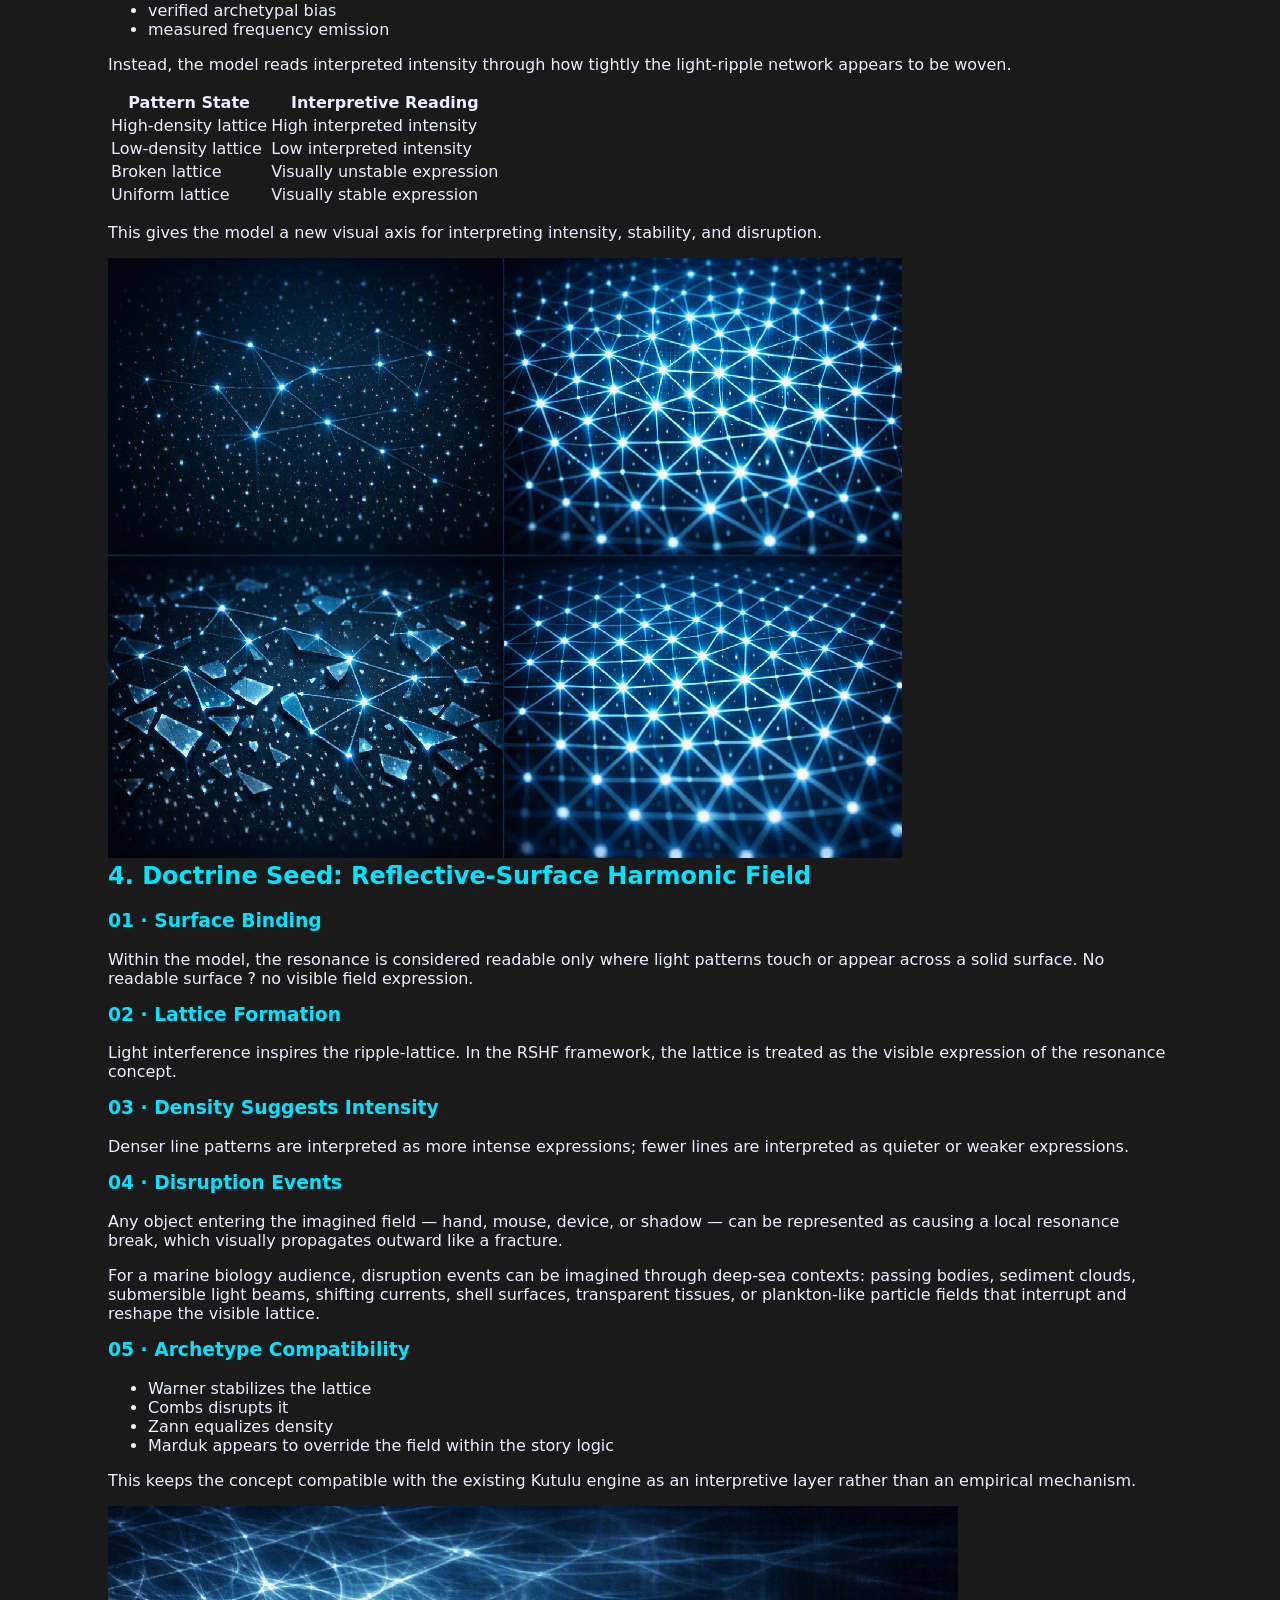
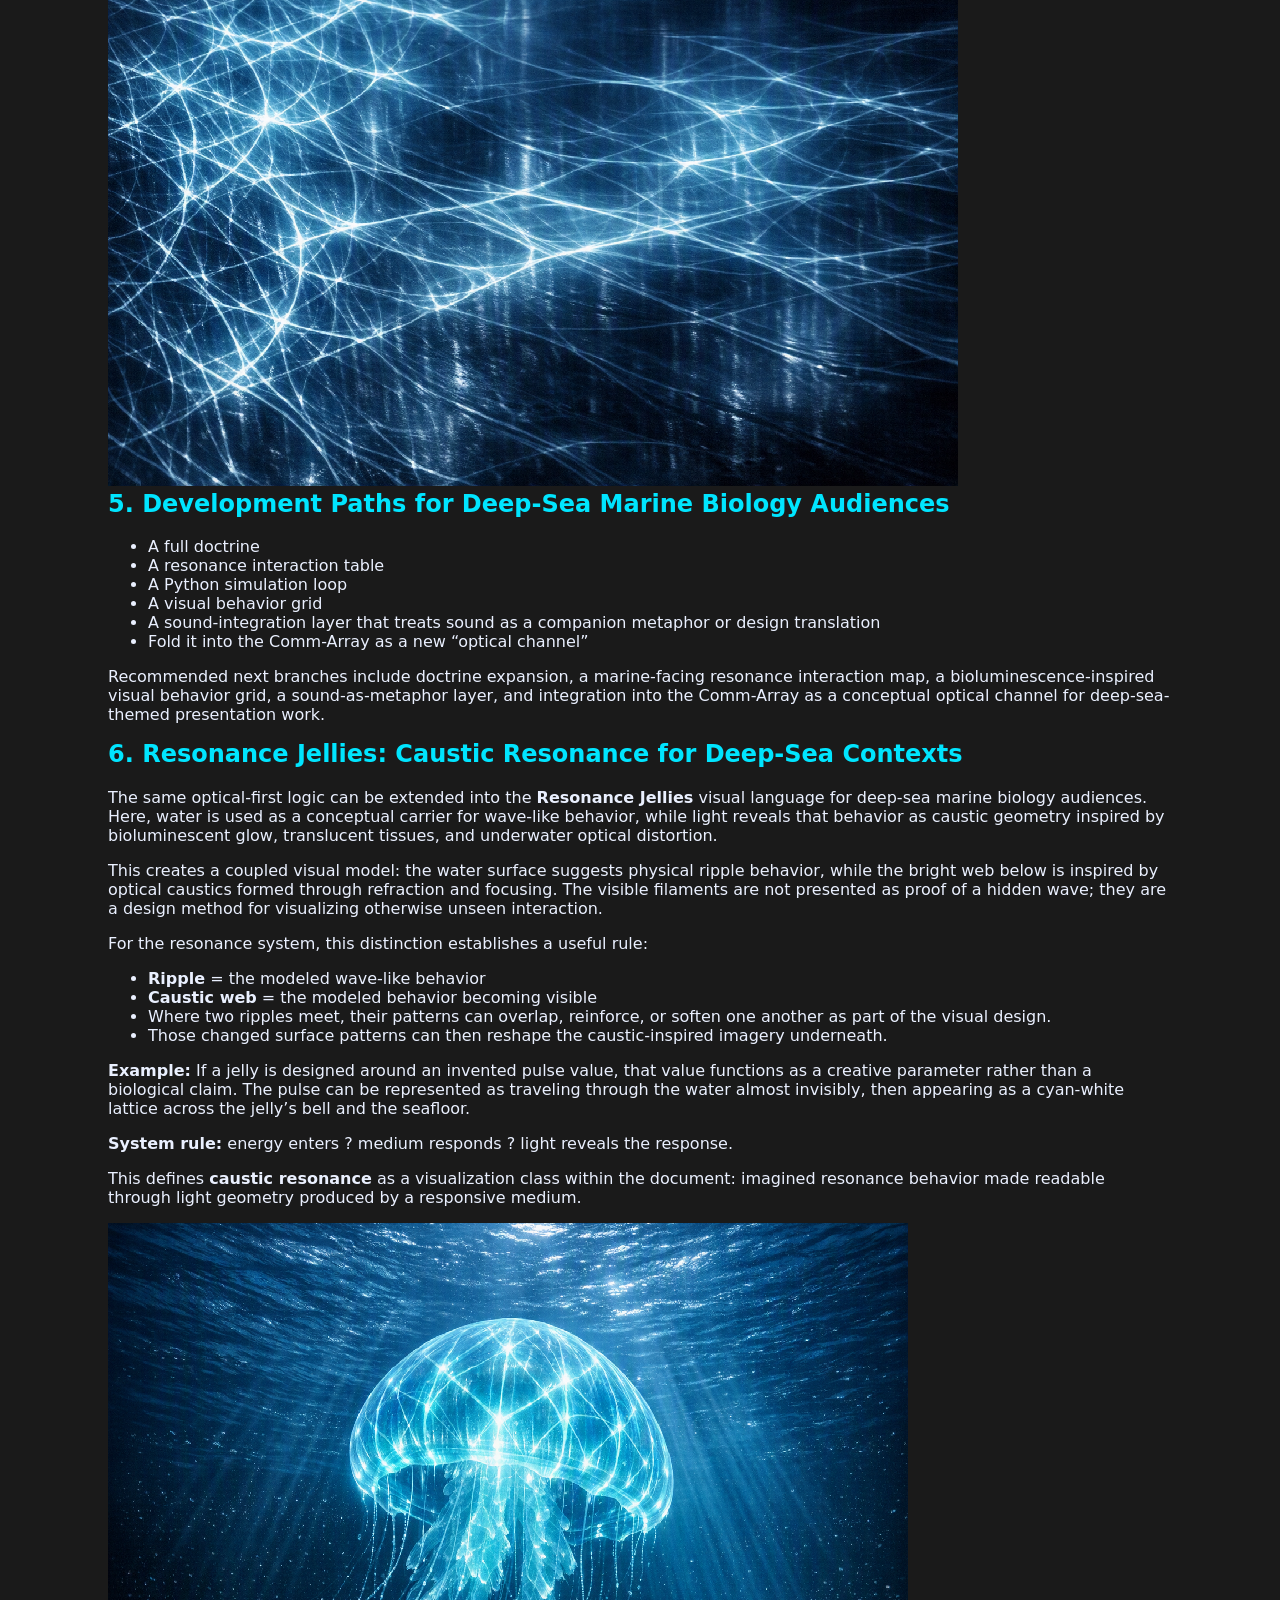
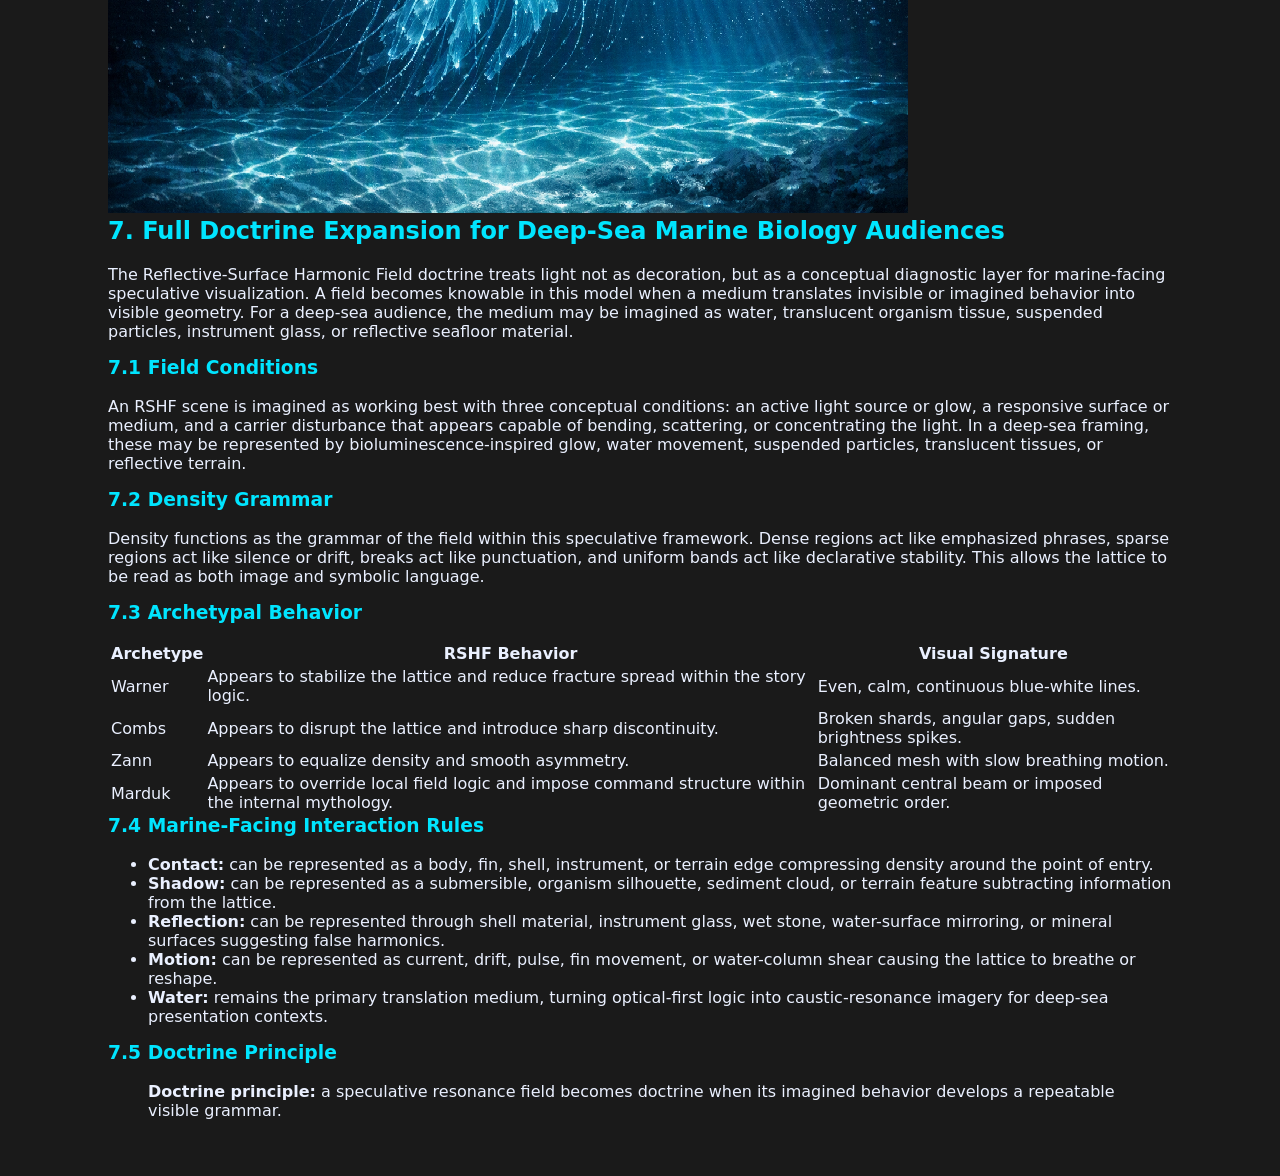
<file: wakeFormsWebpages.htm>
<!DOCTYPE html>
<html lang="en">
<head>
    <meta charset="UTF-8">
    <meta name="viewport" content="width=device-width, initial-scale=1.0">
    <title>Reflective-Surface Harmonic Field</title>
    <link rel="stylesheet" href="global.css">
</head>

<nav id="site-nav">
  <div class="nav-inner">

    <!-- Brand -->
    <a href="index.html" class="nav-logo">
      WakeForms
    </a>

    <!-- Links -->
    <ul class="nav-links">
      <li><a href="Nova.html">Home</a></li>
      <li><a href="wakeFormsWebpages.htm">RSHF Model</a></li>
      <li><a href="wakePresentationPages.html">Trajectory</a></li>
    </ul>

  </div>
</nav>

  
<body>

<header>
    <h1>Reflective-Surface Harmonic Field</h1>

    <p>
        <strong>
            A speculative visual framework for Deep-Sea Marine Biology audiences,
            inspired by bioluminescence, optical caustics, and non-visible signal imagination
        </strong>
    </p>

    <p>
        <strong>Disclaimer:</strong>
        This document presents a speculative and theoretical concept model for a
        Deep-Sea Marine Biology audience. References to resonance,
        frequency-inspired behavior, optical fields, quantum-adjacent perception,
        bioluminescence, and dimensional visibility are used as conceptual,
        visual, and interdisciplinary framing devices. They should not be read as
        claims of established marine biology, organism behavior, physics, or quantum
        science unless supported by independent empirical research.
    </p>

    <img
        src="image001.png"
        alt="Reflective-Surface Harmonic Field introductory visualization"
        width="697"
        height="185"
    >
</header>

<main>

    <section>
        <p>
            This document proposes the
            <strong>Reflective-Surface Harmonic Field (RSHF)</strong>
            as a speculative resonance-inspired visual framework for readers
            interested in <strong>Deep-Sea Marine Biology</strong>,
            bioluminescence, and underwater optical behavior.
            Within the Comm-Array / Kutulu engine lineage, RSHF describes a way
            of imagining shimmering blue-white lattices that resemble caustic
            light, bioluminescent glow, and hard-surface reflection translated
            into a readable harmonic pattern.
        </p>

        <p>
            Within this framework, RSHF remains
            <strong>surface-bound</strong> and <strong>optical-first</strong>,
            but the lead audience lens is marine: surfaces may be imagined as
            seafloor planes, shell, glass, instrument housings, water interfaces,
            or organism-adjacent environments where projected, reflected, or
            refracted light-pattern behavior can become visually legible.
        </p>

        <p>
            <strong>Audience note:</strong>
            The primary demographic target is Deep-Sea Marine Biology.
            The work is therefore framed for readers who may be interested in
            bioluminescence, caustic optics, underwater perception,
            organism-inspired visual systems, and speculative tools for imagining
            signals beyond ordinary human visibility.
        </p>
    </section>


    <section>
        <h2>1. Core Concept: Proto-Resonance Field</h2>

        <p>
            <strong>Takeaway:</strong>
            RSHF should be treated as a conceptual proto-field.
            It differs from Spiralwake, Click-Resonance, and Kutulu Resonance
            within the internal model because its primary interpretive carrier
            is not literal motion, verified intention, archetypal bias, or
            measured frequency. Its carrier is
            <strong>imagined pattern density</strong>.
        </p>
    </section>


    <section>
        <h2>2. Placement Within the Resonance Engine</h2>

        <h3>2.1 Spiralwake: Fluid-Space Resonance</h3>
        <ul>
            <li>Occurs in open fields</li>
            <li>Driven by drift, expansion, fade</li>
            <li>Resonance is carried by motion</li>
        </ul>

        <h3>2.2 Click-Resonance: Intentional Resonance</h3>
        <ul>
            <li>Occurs at interaction points</li>
            <li>Driven by imagined user intention</li>
            <li>Resonance is represented through frequency-inspired behavior</li>
        </ul>

        <h3>2.3 Kutulu Resonance: Archetypal Resonance</h3>
        <ul>
            <li>Occurs across the triad (Match / Opposition / Neutral / UV)</li>
            <li>Driven by color + intensity</li>
            <li>Resonance is carried by outcome (Z-axis)</li>
        </ul>

        <h3>2.4 RSHF: Reflective-Surface Resonance</h3>
        <ul>
            <li>Occurs on hard surfaces</li>
            <li>Driven by light-interference-inspired imagery</li>
            <li>Resonance is represented through pattern density</li>
        </ul>

        <p>
            RSHF is framed as the first resonance field in this system that is
            <strong>optical-first</strong>.
            Rather than claiming a physical wave mechanism, it uses surface light
            behavior as a way to make imagined resonance patterns legible.
        </p>
    </section>


    <section>
        <h2>3. Defining Mechanic: Pattern Density = Interpreted Intensity</h2>

        <p>
            In this concept model, the field is not treated as being produced by
            literal measurements such as:
        </p>

        <ul>
            <li>physical clicks</li>
            <li>literal droplets</li>
            <li>verified archetypal bias</li>
            <li>measured frequency emission</li>
        </ul>

        <p>
            Instead, the model reads interpreted intensity through how tightly
            the light-ripple network appears to be woven.
        </p>

        <table>
            <thead>
                <tr>
                    <th>Pattern State</th>
                    <th>Interpretive Reading</th>
                </tr>
            </thead>

            <tbody>
                <tr>
                    <td>High-density lattice</td>
                    <td>High interpreted intensity</td>
                </tr>

                <tr>
                    <td>Low-density lattice</td>
                    <td>Low interpreted intensity</td>
                </tr>

                <tr>
                    <td>Broken lattice</td>
                    <td>Visually unstable expression</td>
                </tr>

                <tr>
                    <td>Uniform lattice</td>
                    <td>Visually stable expression</td>
                </tr>
            </tbody>
        </table>

        <p>
            This gives the model a new visual axis for interpreting intensity,
            stability, and disruption.
        </p>

        <img
            src="image003.png"
            alt="Pattern density visualization showing lattice states"
        >
    </section>


    <section>
        <h2>4. Doctrine Seed: Reflective-Surface Harmonic Field</h2>

        <h3>01 · Surface Binding</h3>

        <p>
            Within the model, the resonance is considered readable only where
            light patterns touch or appear across a solid surface.
            No readable surface ? no visible field expression.
        </p>

        <h3>02 · Lattice Formation</h3>

        <p>
            Light interference inspires the ripple-lattice.
            In the RSHF framework, the lattice is treated as the visible
            expression of the resonance concept.
        </p>

        <h3>03 · Density Suggests Intensity</h3>

        <p>
            Denser line patterns are interpreted as more intense expressions;
            fewer lines are interpreted as quieter or weaker expressions.
        </p>

        <h3>04 · Disruption Events</h3>

        <p>
            Any object entering the imagined field — hand, mouse, device, or
            shadow — can be represented as causing a local resonance break,
            which visually propagates outward like a fracture.
        </p>

        <p>
            For a marine biology audience, disruption events can be imagined
            through deep-sea contexts: passing bodies, sediment clouds,
            submersible light beams, shifting currents, shell surfaces,
            transparent tissues, or plankton-like particle fields that interrupt
            and reshape the visible lattice.
        </p>

        <h3>05 · Archetype Compatibility</h3>

        <ul>
            <li>Warner stabilizes the lattice</li>
            <li>Combs disrupts it</li>
            <li>Zann equalizes density</li>
            <li>Marduk appears to override the field within the story logic</li>
        </ul>

        <p>
            This keeps the concept compatible with the existing Kutulu engine as
            an interpretive layer rather than an empirical mechanism.
        </p>

        <img
            src="image002.png"
            alt="Reflective-Surface Harmonic Field visualization"
        >
    </section>


    <section>
        <h2>5. Development Paths for Deep-Sea Marine Biology Audiences</h2>

        <ul>
            <li>A full doctrine</li>
            <li>A resonance interaction table</li>
            <li>A Python simulation loop</li>
            <li>A visual behavior grid</li>
            <li>
                A sound-integration layer that treats sound as a companion
                metaphor or design translation
            </li>
            <li>
                Fold it into the Comm-Array as a new “optical channel”
            </li>
        </ul>

        <p>
            Recommended next branches include doctrine expansion, a marine-facing
            resonance interaction map, a bioluminescence-inspired visual behavior
            grid, a sound-as-metaphor layer, and integration into the Comm-Array
            as a conceptual optical channel for deep-sea-themed presentation work.
        </p>
    </section>


    <section>
        <h2>6. Resonance Jellies: Caustic Resonance for Deep-Sea Contexts</h2>

        <p>
            The same optical-first logic can be extended into the
            <strong>Resonance Jellies</strong>
            visual language for deep-sea marine biology audiences.
            Here, water is used as a conceptual carrier for wave-like behavior,
            while light reveals that behavior as caustic geometry inspired by
            bioluminescent glow, translucent tissues, and underwater optical
            distortion.
        </p>

        <p>
            This creates a coupled visual model: the water surface suggests
            physical ripple behavior, while the bright web below is inspired by
            optical caustics formed through refraction and focusing.
            The visible filaments are not presented as proof of a hidden wave;
            they are a design method for visualizing otherwise unseen interaction.
        </p>

        <p>
            For the resonance system, this distinction establishes a useful rule:
        </p>

        <ul>
            <li><strong>Ripple</strong> = the modeled wave-like behavior</li>
            <li><strong>Caustic web</strong> = the modeled behavior becoming visible</li>
            <li>
                Where two ripples meet, their patterns can overlap, reinforce,
                or soften one another as part of the visual design.
            </li>
            <li>
                Those changed surface patterns can then reshape the
                caustic-inspired imagery underneath.
            </li>
        </ul>

        <p>
            <strong>Example:</strong>
            If a jelly is designed around an invented pulse value, that value
            functions as a creative parameter rather than a biological claim.
            The pulse can be represented as traveling through the water almost
            invisibly, then appearing as a cyan-white lattice across the jelly’s
            bell and the seafloor.
        </p>

        <p>
            <strong>System rule:</strong>
            energy enters ? medium responds ? light reveals the response.
        </p>

        <p>
            This defines <strong>caustic resonance</strong> as a visualization
            class within the document: imagined resonance behavior made readable
            through light geometry produced by a responsive medium.
        </p>

        <img
            src="image004.png"
            alt="Caustic Resonance Jelly visualization"
        >
    </section>


    <section>
        <h2>7. Full Doctrine Expansion for Deep-Sea Marine Biology Audiences</h2>

        <p>
            The Reflective-Surface Harmonic Field doctrine treats light not as
            decoration, but as a conceptual diagnostic layer for marine-facing
            speculative visualization.
            A field becomes knowable in this model when a medium translates
            invisible or imagined behavior into visible geometry.
            For a deep-sea audience, the medium may be imagined as water,
            translucent organism tissue, suspended particles, instrument glass,
            or reflective seafloor material.
        </p>

        <h3>7.1 Field Conditions</h3>

        <p>
            An RSHF scene is imagined as working best with three conceptual
            conditions: an active light source or glow, a responsive surface or
            medium, and a carrier disturbance that appears capable of bending,
            scattering, or concentrating the light.
            In a deep-sea framing, these may be represented by
            bioluminescence-inspired glow, water movement, suspended particles,
            translucent tissues, or reflective terrain.
        </p>

        <h3>7.2 Density Grammar</h3>

        <p>
            Density functions as the grammar of the field within this speculative
            framework. Dense regions act like emphasized phrases, sparse regions
            act like silence or drift, breaks act like punctuation, and uniform
            bands act like declarative stability.
            This allows the lattice to be read as both image and symbolic language.
        </p>

        <h3>7.3 Archetypal Behavior</h3>

        <table>
            <thead>
                <tr>
                    <th>Archetype</th>
                    <th>RSHF Behavior</th>
                    <th>Visual Signature</th>
                </tr>
            </thead>

            <tbody>
                <tr>
                    <td>Warner</td>
                    <td>
                        Appears to stabilize the lattice and reduce fracture spread
                        within the story logic.
                    </td>
                    <td>Even, calm, continuous blue-white lines.</td>
                </tr>

                <tr>
                    <td>Combs</td>
                    <td>
                        Appears to disrupt the lattice and introduce sharp
                        discontinuity.
                    </td>
                    <td>Broken shards, angular gaps, sudden brightness spikes.</td>
                </tr>

                <tr>
                    <td>Zann</td>
                    <td>
                        Appears to equalize density and smooth asymmetry.
                    </td>
                    <td>Balanced mesh with slow breathing motion.</td>
                </tr>

                <tr>
                    <td>Marduk</td>
                    <td>
                        Appears to override local field logic and impose command
                        structure within the internal mythology.
                    </td>
                    <td>Dominant central beam or imposed geometric order.</td>
                </tr>
            </tbody>
        </table>

        <h3>7.4 Marine-Facing Interaction Rules</h3>

        <ul>
            <li>
                <strong>Contact:</strong>
                can be represented as a body, fin, shell, instrument, or terrain
                edge compressing density around the point of entry.
            </li>

            <li>
                <strong>Shadow:</strong>
                can be represented as a submersible, organism silhouette,
                sediment cloud, or terrain feature subtracting information
                from the lattice.
            </li>

            <li>
                <strong>Reflection:</strong>
                can be represented through shell material, instrument glass,
                wet stone, water-surface mirroring, or mineral surfaces
                suggesting false harmonics.
            </li>

            <li>
                <strong>Motion:</strong>
                can be represented as current, drift, pulse, fin movement, or
                water-column shear causing the lattice to breathe or reshape.
            </li>

            <li>
                <strong>Water:</strong>
                remains the primary translation medium, turning optical-first
                logic into caustic-resonance imagery for deep-sea presentation
                contexts.
            </li>
        </ul>

        <h3>7.5 Doctrine Principle</h3>

        <blockquote>
            <p>
                <strong>Doctrine principle:</strong>
                a speculative resonance field becomes doctrine when its imagined
                behavior develops a repeatable visible grammar.
            </p>
        </blockquote>
    </section>

</main>

</body>
</html>
</file>
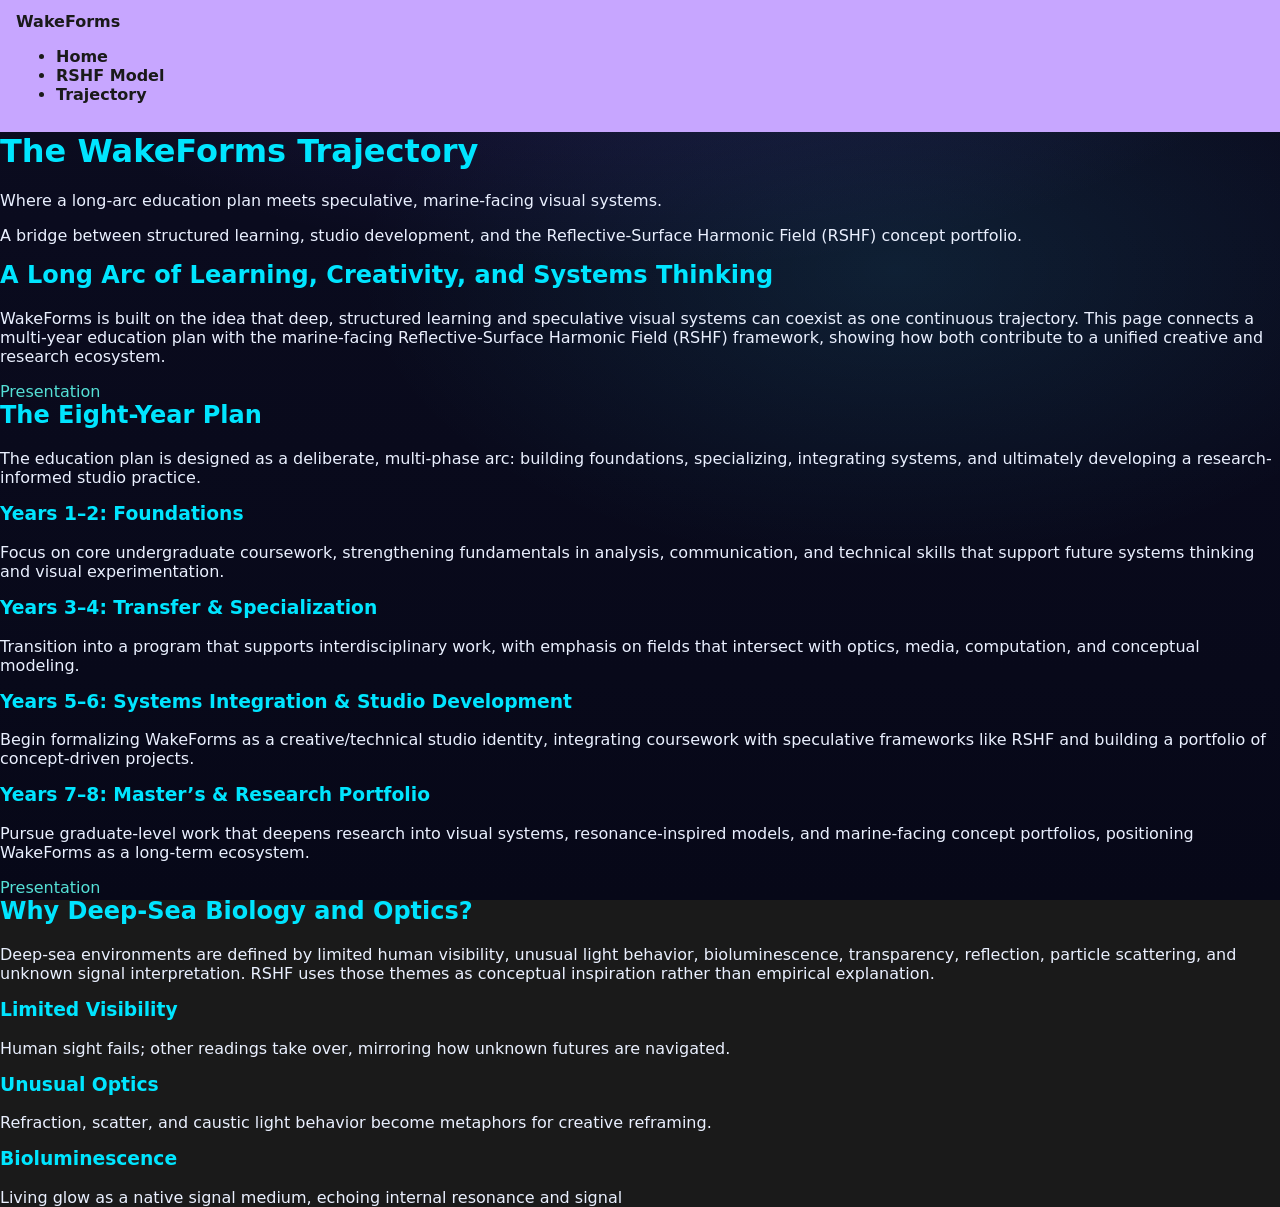
<file: wakePresentationPages.html>
<!DOCTYPE html>
<html lang="en">
<head>
  <meta charset="UTF-8">
  <title>WakeForms – Trajectory</title>
  <meta name="viewport" content="width=device-width, initial-scale=1.0">
  <link rel="stylesheet" href="global.css">
</head>

<body>

  <!-- NAVIGATION -->
  <nav id="site-nav">
    <div class="nav-inner">
      <a href="index.html" class="nav-logo">WakeForms</a>
      <ul class="nav-links">
        <li><a href="Nova.html">Home</a></li>
        <li><a href="wakeFormsWebpages.htm">RSHF Model</a></li>
        <li><a href="wakePresentationPages.html">Trajectory</a></li>
      </ul>
    </div>
  </nav>

  <!-- EXISTING PAGE THREE CONTENT BELOW -->
<body>

  <!-- Page Wrapper -->
  <div id="page-wakeforms-trajectory">

    <!-- Header / Hero -->
    <header id="hero">
      <div class="hero-inner">
        <h1>The WakeForms Trajectory</h1>
        <p class="hero-tagline">
          Where a long-arc education plan meets speculative, marine-facing visual systems.
        </p>
        <p class="hero-sub">
          A bridge between structured learning, studio development, and the Reflective-Surface Harmonic Field (RSHF) concept portfolio.
        </p>
      </div>
    </header>

    <!-- Section 1: Opening Statement -->
    <section id="opening">
      <div class="section-inner">
        <h2>A Long Arc of Learning, Creativity, and Systems Thinking</h2>
        <p>
          WakeForms is built on the idea that deep, structured learning and speculative visual systems
          can coexist as one continuous trajectory. This page connects a multi-year education plan with
          the marine-facing Reflective-Surface Harmonic Field (RSHF) framework, showing how both
          contribute to a unified creative and research ecosystem.
        </p>
      </div>
    </section>

    <section id="pptx-eight-year-plan">
  <div class="pptx-container">
      <a href="EightYearPlan.pptx"
      class="pptx-link"
      target="blank"
      width="100%"
      height="600"
      frameborder="0">
        Presentation
      </a>
  </div>
</section>
    
    <!-- Section 2: Eight-Year Plan (Condensed) -->
    <section id="eight-year-plan">
      <div class="section-inner">
        <h2>The Eight-Year Plan</h2>
        <p>
          The education plan is designed as a deliberate, multi-phase arc: building foundations,
          specializing, integrating systems, and ultimately developing a research-informed studio practice.
        </p>

        <div class="plan-timeline">
          <article class="plan-phase">
            <h3>Years 1–2: Foundations</h3>
            <p>
              Focus on core undergraduate coursework, strengthening fundamentals in analysis, communication,
              and technical skills that support future systems thinking and visual experimentation.
            </p>
          </article>

          <article class="plan-phase">
            <h3>Years 3–4: Transfer & Specialization</h3>
            <p>
              Transition into a program that supports interdisciplinary work, with emphasis on fields that
              intersect with optics, media, computation, and conceptual modeling.
            </p>
          </article>

          <article class="plan-phase">
            <h3>Years 5–6: Systems Integration & Studio Development</h3>
            <p>
              Begin formalizing WakeForms as a creative/technical studio identity, integrating coursework
              with speculative frameworks like RSHF and building a portfolio of concept-driven projects.
            </p>
          </article>

          <article class="plan-phase">
            <h3>Years 7–8: Master’s & Research Portfolio</h3>
            <p>
              Pursue graduate-level work that deepens research into visual systems, resonance-inspired
              models, and marine-facing concept portfolios, positioning WakeForms as a long-term ecosystem.
            </p>
          </article>
        </div>
      </div>
    </section>

  <section id="pptx-wakeforms">
  <div class="pptx-container">
      <a href="wakeForms.pptx"
      class="pptx-link"
      target="blank"
      width="100%"
      height="600"
      frameborder="0">
  Presentation
      </a>
  </div>
</section>

    
    <!-- Section 3: Why Marine Biology + Optics Matter -->
    <section id="marine-optics">
      <div class="section-inner">
        <h2>Why Deep-Sea Biology and Optics?</h2>
        <p>
          Deep-sea environments are defined by limited human visibility, unusual light behavior,
          bioluminescence, transparency, reflection, particle scattering, and unknown signal interpretation.
          RSHF uses those themes as conceptual inspiration rather than empirical explanation.
        </p>
        <div class="marine-pillars">
          <article class="pillar">
            <h3>Limited Visibility</h3>
            <p>Human sight fails; other readings take over, mirroring how unknown futures are navigated.</p>
          </article>
          <article class="pillar">
            <h3>Unusual Optics</h3>
            <p>Refraction, scatter, and caustic light behavior become metaphors for creative reframing.</p>
          </article>
          <article class="pillar">
            <h3>Bioluminescence</h3>
            <p>Living glow as a native signal medium, echoing internal resonance and signal
</file>
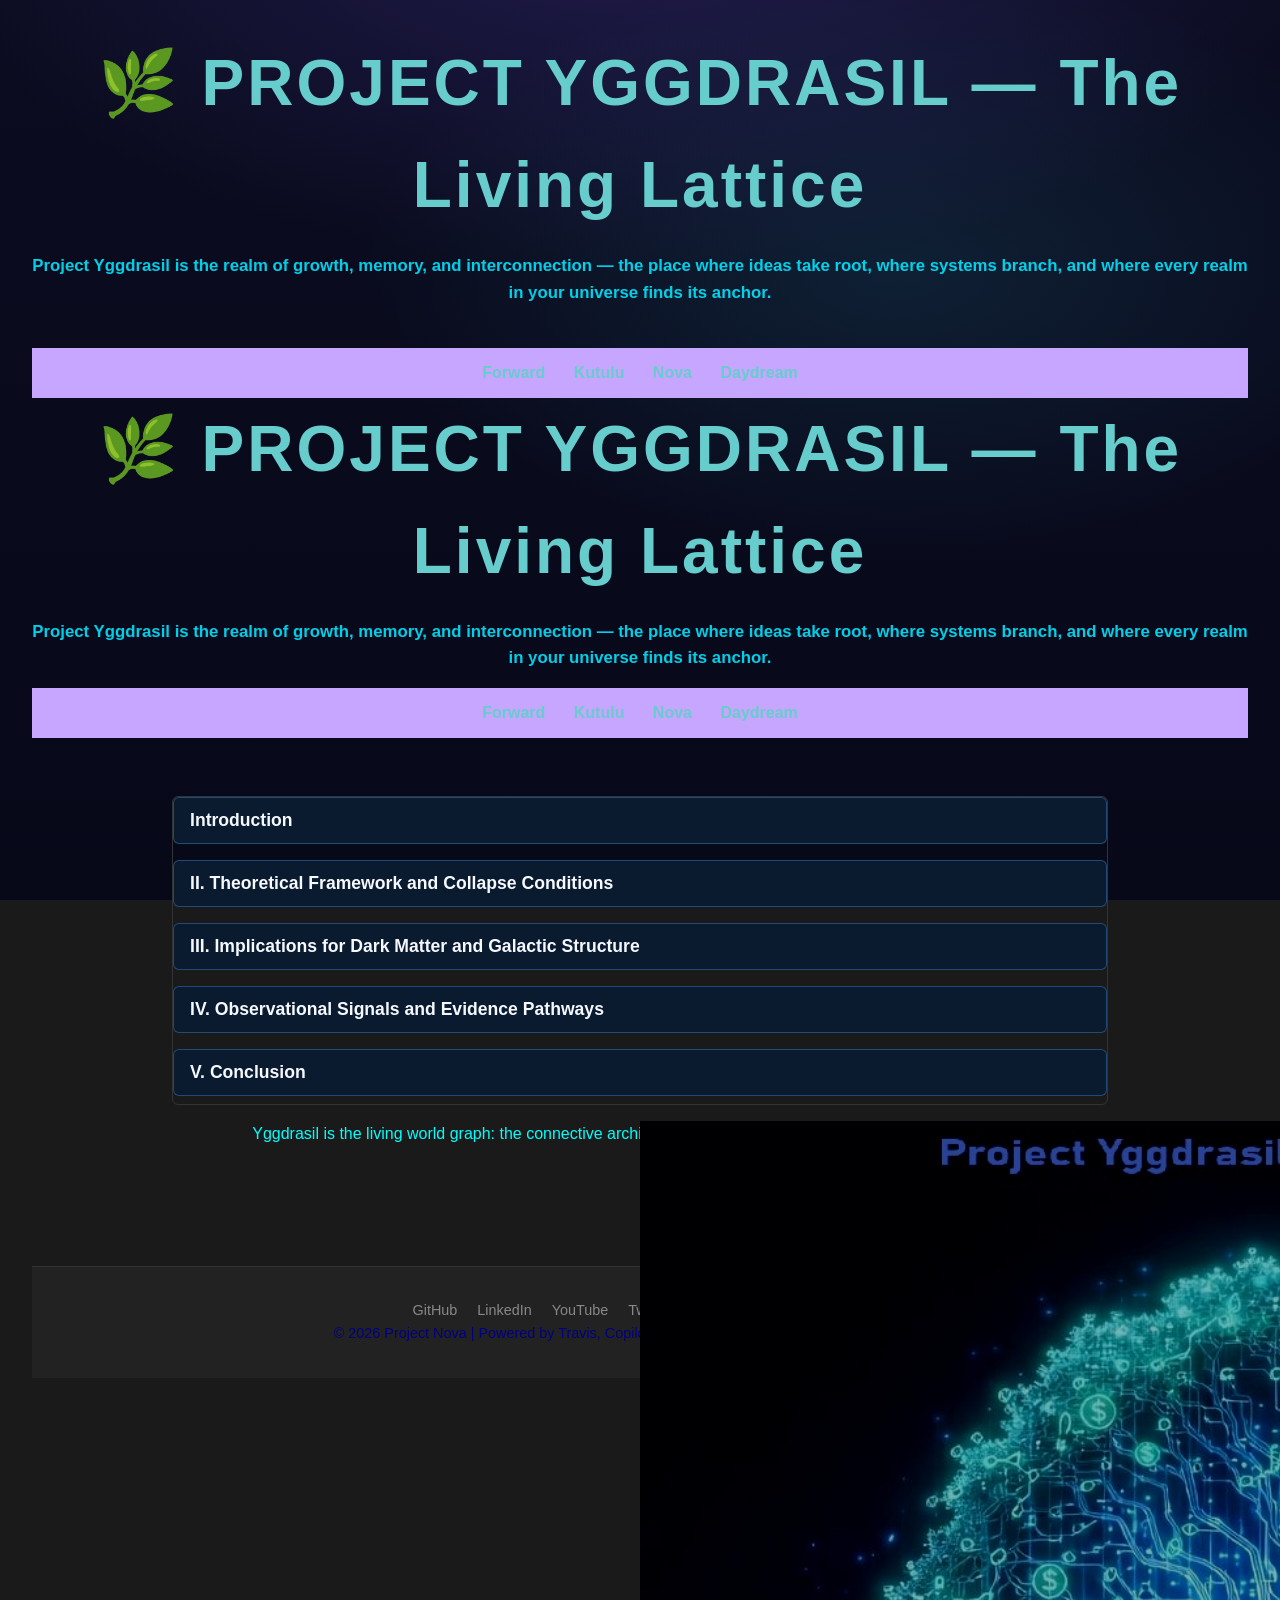
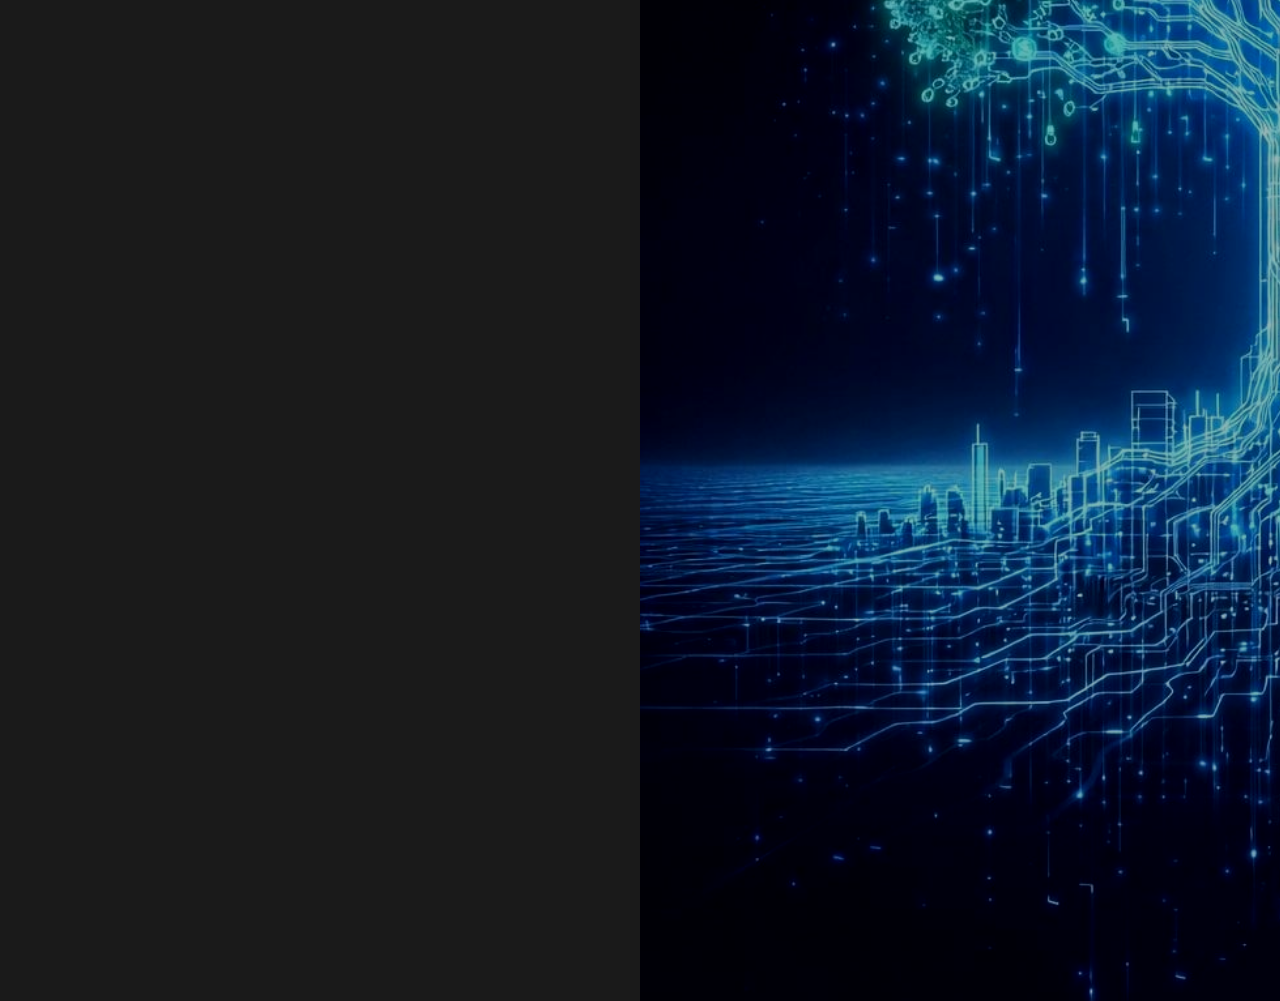
<file: Yggdrasil.html>
<!DOCTYPE html>
<html lang="en">
<head>
    <meta charset="UTF-8">
    <meta name="viewport" content="width=device-width, initial-scale=1.0">      
	<link rel="stylesheet" href="global.css">      <!--global -->
    <link rel="stylesheet" href="styles.css">      <!-- regional -->
	<link rel="stylesheet" href="projects.css">    <!-- shared card layout -->
	<link rel="stylesheet" href="animations.css">  <!-- motion -->
	<link rel="stylesheet" href="yggdrasil.css">   <!-- realm-specific -->
</head>

<body>
    <header>
    <div class="hero-overlay">
	<center>
    <h2 class="hero-title">🌿 PROJECT YGGDRASIL — The Living Lattice</h2>
    <h3 class="hero-subtitle">Project Yggdrasil is the realm of growth, memory, 
	and interconnection — the place where ideas take root, 
	where systems branch, and where every realm in your universe finds its anchor.</h3>
	</center>
    <br>
  	
	<header>	
    <nav class="realm-nav">
    <a href="Magnetar.html">Forward</a>
	<a href="kutulu.html">Kutulu</a>
	<a href="Nova.html">Nova</a>
    <a href="Daydream.html">Daydream</a>
	</nav>
    </header><body>

<header>
    <div class="hero-overlay">
        <h2 class="hero-title">🌿 PROJECT YGGDRASIL — The Living Lattice</h2>

        <h3 class="hero-subtitle">
            Project Yggdrasil is the realm of growth, memory,
            and interconnection — the place where ideas take root,
            where systems branch, and where every realm in your universe
            finds its anchor.
        </h3>
    </div>

    <nav class="realm-nav">
        <a href="Magnetar.html">Forward</a>
        <a href="kutulu.html">Kutulu</a>
        <a href="Nova.html">Nova</a>
        <a href="Daydream.html">Daydream</a>
    </nav>
</header>

    <main>
        <section data-yggdrasil>
		<div class="accordion">
  <button class="accordion-header viro">
    Introduction
  </button>
  <div class="accordion-body">
    <p>Your intro content goes here...</p>
  </div>

  <button class="accordion-header viro">
    II. Theoretical Framework and Collapse Conditions
  </button>
  <div class="accordion-body">
    <p>Framework content...</p>
  </div>

  <button class="accordion-header viro">
    III. Implications for Dark Matter and Galactic Structure
  </button>
  <div class="accordion-body">
    <p>Dark matter content...</p>
  </div>

  <button class="accordion-header viro">
    IV. Observational Signals and Evidence Pathways
  </button>
  <div class="accordion-body">
    <p>Observational content...</p>
  </div>

  <button class="accordion-header viro">
    V. Conclusion
  </button>
  <div class="accordion-body">
    <p>Conclusion content...</p>
  </div>
</div>

            <img class="hero-image" src="yggdrasil.jpeg" alt="Yggdrasil world-tree symbol">
			<center>
            <div class="glow-text">Yggdrasil is the living world graph: the connective architecture linking knowledge, stories, systems, and ideas.</div>
			</center>
        </section>
    </main>

    <footer style="margin-top: 4rem; text-align: center; font-size: 0.9rem; color: #aaa;">
        <a href="https://github.com" target="_blank" rel="noopener">GitHub</a>
        <a href="https://www.linkedin.com/in/travis-r-514845176/" target="_blank" rel="noopener">LinkedIn</a>
        <a href="https://www.youtube.com/@JohnSpartanGaming86" target="_blank" rel="noopener">YouTube</a>
        <a href="https://www.twitch.tv/d00de13524" target="_blank" rel="noopener">Twitch</a>
        <a href="https://steamcommunity.com/profiles/76561199177407968/" target="_blank" rel="noopener">Steam</a>
        <a href="https://www.xbox.com/en-US/play/user/D00de13524" target="_blank" rel="noopener">Xbox</a>
        <a href="https://www.instagram.com/travis.rose.104/" target="_blank" rel="noopener">Instagram</a>
        <p>&copy; 2026 Project Nova | Powered by Travis, Copilot, Nova (ChatGPT), Gemini, Alexa, and Meta AI</p>
    </footer>
	
	<script src="global.js"></script>
	<script src="yggdrasil.js"></script>

</body>
</html>
</file>
<file: global.css>
/* ================================
   GLOBAL BASE — CHARCOAL SYSTEM
   ================================ */

:root {
  --bg-charcoal: #1a1a1a;
  --text-light: #e6e6e6;

  --heading-cyan: #00e5ff;
  --nav-lavender: #c7a6ff;

  --btn-lava: #ff5a1f;
  --btn-lava-dark: #cc4719;

  --hover-neon: #39ff14;
}

/* Reset + Base */
html, body {
  margin: 0;
  padding: 0;
  background: var(--bg-charcoal);
  color: var(--text-light);
  font-family: system-ui, sans-serif;
}

/* Headings */
h1, h2, h3, h4, h5, h6 {
  color: var(--heading-cyan);
  margin-top: 0;
}

/* Navigation */
nav {
  background: var(--nav-lavender);
  color: #1a1a1a;
  padding: 0.75rem 1rem;
}

nav a {
  color: #1a1a1a;
  text-decoration: none;
  font-weight: 600;
}

nav a:hover {
  color: var(--hover-neon);
}

/* Buttons */
button,
.btn {
  background: var(--btn-lava);
  color: #fff;
  border: none;
  padding: 0.6rem 1rem;
  border-radius: 6px;
  font-weight: 600;
  cursor: pointer;
  transition: background 0.2s ease, color 0.2s ease;
}

button:hover,
.btn:hover {
  background: var(--btn-lava-dark);
  color: var(--hover-neon);
}

/* Callouts */
.callout {
  background: var(--btn-lava);
  color: #fff;
  padding: 1rem;
  border-radius: 8px;
  margin: 1rem 0;
}

.callout:hover {
  background: var(--btn-lava-dark);
  color: var(--hover-neon);
}

/* Links */
a {
  color: var(--heading-cyan);
  text-decoration: none;
}

a:hover {
  color: var(--hover-neon);
}

/* global.css ---Nova branch*/
:root{
  --bg0:#070818;
  --bg1:#0b0c20;
  --panel: rgba(255,255,255,0.04);
  --panel2: rgba(0,0,0,0.45);
  --text:#eaf0ff;
  --muted: rgba(234,240,255,0.75);
  --accent:#55e0d6;
  --shadow: 0 18px 40px rgba(0,0,0,0.45);
  --radius: 18px;
}

*{ box-sizing:border-box; }
html,body{ height:100%; }
body{
  margin:0;
  font-family: system-ui, -apple-system, Segoe UI, Roboto, Arial, sans-serif;
  background: radial-gradient(1200px 600px at 50% -10%, rgba(120,90,255,0.20), transparent 60%),
              radial-gradient(900px 500px at 70% 30%, rgba(60,220,255,0.10), transparent 60%),
              linear-gradient(180deg, var(--bg1), var(--bg0));
  color: var(--text);
}

a{ color: var(--accent); text-decoration:none; }
a:hover{ text-decoration:underline; }

.site-header{
  background: rgba(255,255,255,0.03);
  border-bottom: 1px solid rgba(255,255,255,0.08);
}

.header-inner{
  max-width: 1100px;
  margin: 0 auto;
  padding: 22px 18px;
  text-align:center;
}

.site-title{
  margin: 0 0 6px;
  font-size: clamp(28px, 4vw, 42px);
  letter-spacing: 0.02em;
}

.site-tagline{
  margin: 0 0 14px;
  color: var(--muted);
  font-size: 14px;
}

.site-nav{
  display:flex;
  gap: 18px;
  justify-content:center;
  flex-wrap:wrap;
  padding-bottom: 6px;
}

.site-nav a{
  font-size: 13px;
  color: rgba(234,240,255,0.85);
}
.site-nav a:hover{ color: var(--accent); }

main{
  max-width: 1100px;
  margin: 0 auto;
  padding: 26px 18px 40px;
}

.section-title{
  margin: 0 0 8px;
  font-size: 22px;
  color: rgba(234,240,255,0.92);
}

.section-subtitle{
  margin: 0 0 18px;
  color: var(--muted);
}

.hero{
  padding: 18px 0 12px;
}

.carousel-wrap{
  display:flex;
  flex-direction:column;
  align-items:center;
  gap: 12px;
}

.carousel{
  width: min(920px, 92vw);
  height: 320px;
  border-radius: var(--radius);
  overflow:hidden;
  position:relative;
  box-shadow: var(--shadow);
  background:
    radial-gradient(circle at 20% 30%, rgba(120, 90, 255, 0.18), transparent 55%),
    radial-gradient(circle at 70% 60%, rgba(60, 220, 255, 0.10), transparent 60%),
    var(--panel);
}

.slides{
  display: flex;
  justify-content: center;
  align-items: center;
  position:absolute;
  inset:0;
}

.slide{
  position:absolute;
  inset:0;
  display:grid;
  place-items:center;
  padding: 24px;
  opacity:0;
  transform: scale(0.995);
  transition: opacity 420ms ease, transform 420ms ease;
}

.slide.is-active{
  opacity:1;
  transform: scale(1);
}

.slide-card {
  max-height: 280px;
  overflow: hidden;
  display: flex;
  flex-direction: column;
  align-items: center;
}

.img-frame{
  width: 100%;
  height: 180px;
  overflow: hidden;
  border-radius: 12px;
  margin-bottom: 8px;
}

.slide-img{
  width: 100%;
  height: 100%;
  object-fit: cover;
  object-position: center;
  display: block;
}

.img-frame{ margin-bottom: 8px; }


.slide-title{
  margin: 0 0 10px;
  font-size: 18px;
}

.slide-desc{
  margin: 0;
  color: rgba(234,240,255,0.86);
  line-height: 1.45;
}

.carousel-controls{
  width: min(920px, 92vw);
  display:flex;
  justify-content:center;
  align-items:center;
  gap: 14px;
  flex-direction:column;
}

.dots{
  display:flex;
  gap: 10px;
  justify-content:center;
}

.dot{
  width: 10px;
  height: 10px;
  border-radius: 999px;
  border: 0;
  background: rgba(234,240,255,0.55);
  cursor:pointer;
  opacity: 0.65;
}

.dot.is-active{
  opacity: 1;
  transform: scale(1.25);
  transition: transform 140ms ease, opacity 140ms ease;
  background: rgba(234,240,255,0.95);
}

.slide-indicator{
  font-size: 12px;
  color: rgba(234,240,255,0.75);
}

.hero-cta{
  margin-top: 4px;
  padding: 10px 16px;
  border-radius: 12px;
  border: 1px solid rgba(255,255,255,0.14);
  background: rgba(255,255,255,0.06);
  color: var(--text);
  cursor:pointer;
}
.hero-cta:hover{
  border-color: rgba(85,224,214,0.45);
}

.hero {
    position: relative;
    width: 100%;
    height: 80vh;
    overflow: hidden;
    display: flex;
    align-items: center;
    justify-content: center;
}

.hero-image {
    position: absolute;
    width: 110%;
    height: 110%;
    object-fit: cover;
    filter: brightness(0.7) contrast(1.1);
}

.hero-overlay {
    position: relative;
    text-align: center;
    z-index: 2;
    color: white;
}

.hero-title {
    font-size: 4rem;
    letter-spacing: 3px;
}

.hero-subtitle {
    font-size: 1.3rem;
    opacity: 0.8;
}

.hero::after {
    content: "";
    position: absolute;
    inset: 0;
    background: radial-gradient(circle at center,
        rgba(0,180,255,0.15),
        rgba(0,0,0,0.85));
}

.content{
  margin-top: 34px;
  padding: 18px 16px;
  border-radius: var(--radius);
  background: rgba(255,255,255,0.03);
  border: 1px solid rgba(255,255,255,0.07);
}

.daydream-link {
    display: inline-block;
    padding: 12px 24px;
    margin-top: 20px;
    background: linear-gradient(135deg, #1a8cff, #7a5cff);
    color: white;
    text-decoration: none;
    border-radius: 6px;
    font-weight: bold;
    transition: transform 0.2s ease, box-shadow 0.2s ease;
}

.daydream-link:hover {
    transform: translateY(-2px);
    box-shadow: 0 0 15px rgba(100,150,255,0.6);
}

.site-footer{
  text-align:center;
  padding: 22px 18px 30px;
  color: rgba(234,240,255,0.65);
}

.quotes div {
    padding: 0.4rem;
    background: transparent;
    border-radius: 4px;
    transition: transform 0.3s;
    font-size: 1rem;
    color: #66cccc;
}
.quotes div:hover {
    transform: scale(1.05); 
    background: #444;
}

footer {
    text-align: center;
    padding: 2rem;
    background: #222;
    color: #aaa;
    font-size: 1.2rem;
}
footer a {
    color: #888;
    text-decoration: none;
    margin: 0 0.5rem;
}
footer a:hover {
    color: #fff;
}

@media (max-width: 600px) {
    .project-nova-header {
        height: auto;
        padding-bottom: 1.5rem; /* Provides extra spacing for smaller screens */
    }
    .project-nova-header h1 {
        font-size: 2rem;
    }
    .project-nova-header p {
        font-size: 1.2rem;
    }
}


/* ============================================================
   VIROMANCY — REACTIVE DISTORTION LAYER
   Dynamic classes, corruption states, pulses, mutations
   ============================================================ */

:root {
    --viro-cyan: #4fffe7;
    --viro-pink: #ff4fd8;
    --viro-green: #3cff8f;
    --viro-dark: #0a0f14;
    --viro-corrupt: #ff2f4f;
    --kutulu-match: #00eaff;
    --kutulu-opposition: #6a5cff;
    --kutulu-uv: #ff00ff; /* optional */
    --viro-speed: 260ms;
    --viro-distort-speed: 480ms;

  /* --- NOVA REALM : CORE SIGNAL COLORS --- */
  --nova-primary: #4DA3FF;        /* Electric Blue */
  --nova-secondary: #0A1A2F;      /* Deep Space Navy */
  --nova-accent: #F5F9FF;         /* Solar White */
  --nova-highlight: #FFD86B;      /* Ion Gold */
  --nova-shadow: #000814;         /* Gravity Black */

  /* --- NOVA REALM : UI APPLICATION LAYERS --- */
  --nova-bg: var(--nova-secondary);
  --nova-surface: #11263F;        /* Slight lift above bg */
  --nova-surface-alt: #0F2238;    /* Deeper variant */

  --nova-text: var(--nova-accent);
  --nova-text-muted: #B8C7D9;
  --nova-text-invert: var(--nova-secondary);

  --nova-border: rgba(77,163,255,0.35); /* primary glow hint */
  --nova-border-strong: rgba(77,163,255,0.65);

  /* --- NOVA REALM : GLOW / FX --- */
  --nova-glow-primary: 0 0 12px rgba(77,163,255,0.55);
  --nova-glow-highlight: 0 0 16px rgba(255,216,107,0.55);
  --nova-glow-accent: 0 0 10px rgba(245,249,255,0.45);

  /* --- NOVA REALM : INTERACTION STATES --- */
  --nova-hover: #5BB0FF;
  --nova-active: #3A8CE0;
  --nova-focus-ring: 0 0 0 2px rgba(77,163,255,0.75);

  /* --- NOVA REALM : GRADIENTS --- */
  --nova-gradient-primary: linear-gradient(
    135deg,
    #4DA3FF 0%,
    #0A1A2F 100%
  );

  --nova-gradient-highlight: linear-gradient(
    135deg,
    #FFD86B 0%,
    #4DA3FF 100%
  );
  /* --- Nova realm core --- */
  --nova-primary: #4DA3FF;     /* Electric Blue */
  --nova-secondary: #0A1A2F;   /* Deep Space Navy */
  --nova-accent: #F5F9FF;      /* Solar White */
  --nova-highlight: #FFD86B;   /* Ion Gold */
  --nova-shadow: #000814;      /* Gravity Black */

  /* --- Viro engine mapping --- */
  --viro-speed: 0.25s;
  --viro-distort-speed: 0.9s;

  --viro-cyan: var(--nova-primary);       /* hover pulse */
  --viro-corrupt: var(--nova-highlight);  /* corruption glow */
  --viro-green: #7EF29D;                  /* mutation low pulse */
  --viro-pink: #F4C6D7;                   /* mutation high pulse */
	}
};


/* ------------------------------
   Base reactive element
--------------------------------*/
.viro {
    position: relative;
    transition: all var(--viro-speed) ease;
    filter: none;
}

/* ------------------------------
   Hover-reactive pulse
--------------------------------*/
.viro:hover {
    filter: drop-shadow(0 0 12px var(--viro-cyan));
    transform: scale(1.03);
}

/* ------------------------------
   Corruption state
--------------------------------*/
.viro.corrupt {
    filter: hue-rotate(140deg) saturate(2.2) drop-shadow(0 0 18px var(--viro-corrupt));
    animation: viroCorrupt var(--viro-distort-speed) infinite alternate;
}

@keyframes viroCorrupt {
    0% {
        transform: scale(1) skew(0deg);
    }
    50% {
        transform: scale(1.05) skew(2deg);
    }
    100% {
        transform: scale(0.97) skew(-2deg);
    }
}

/* ------------------------------
   Mutation pulse
--------------------------------*/
.viro.mutate {
    animation: viroMutate 1.2s infinite ease-in-out;
}

@keyframes viroMutate {
    0% {
        filter: drop-shadow(0 0 4px var(--viro-green));
    }
    50% {
        filter: drop-shadow(0 0 16px var(--viro-pink));
    }
    100% {
        filter: drop-shadow(0 0 4px var(--viro-green));
    }
}

/* ------------------------------
   Clean state (reset)
--------------------------------*/
.viro.clean {
    filter: none;
    animation: none;
    transform: none;
}


.therom p{
  --therom-base: #4B00A2;   /* indigo */
  --therom-cool: #H6H6RA;   /*  lavender */
  --therom-warm: #EE82EE;   /* violet */
}

/* ------------------------------
   Accordion container
--------------------------------*/
.accordion {
  width: 100%;
  display: flex;
  flex-direction: column;
  gap: 8px;
}

/* ------------------------------
   Accordion header
--------------------------------*/
.accordion-header {
  background: var(--nova-secondary);
  color: var(--nova-accent);
  padding: 12px 16px;
  border: 1px solid var(--nova-border);
  border-radius: 6px;
  cursor: pointer;
  text-align: left;
  font-size: 1.1rem;
  transition: background 0.25s ease, border-color 0.25s ease;
}

.accordion-header.active {
  background: var(--nova-primary);
  border-color: var(--nova-highlight);
}

/* ------------------------------
   Accordion body
--------------------------------*/
.accordion-body {
  max-height: 0;
  overflow: hidden;
  background: var(--nova-surface);
  border-left: 2px solid var(--nova-primary);
  border-radius: 0 0 6px 6px;
  padding: 0 16px;
  transition: max-height 0.35s ease;
}

.accordion-body.open {
  padding: 16px;
  max-height: 500px; /* enough for most content */
}

/* styles.css Briar Patch*/
:root{
  --bg0:#070818;
  --bg1:#0b0c20;
  --panel: rgba(255,255,255,0.04);
  --panel2: rgba(0,0,0,0.45);
  --text:#eaf0ff;
  --muted: rgba(234,240,255,0.75);
  --accent:#55e0d6;
  --shadow: 0 18px 40px rgba(0,0,0,0.45);
  --radius: 18px;
}

*{ box-sizing:border-box; }
html,body{ height:100%; }
body{
  margin:0;
  font-family: system-ui, -apple-system, Segoe UI, Roboto, Arial, sans-serif;
  background: radial-gradient(1200px 600px at 50% -10%, rgba(120,90,255,0.20), transparent 60%),
              radial-gradient(900px 500px at 70% 30%, rgba(60,220,255,0.10), transparent 60%),
              linear-gradient(180deg, var(--bg1), var(--bg0));
  color: var(--text);
}

a{ color: var(--accent); text-decoration:none; }
a:hover{ text-decoration:underline; }

.site-header{
  background: rgba(255,255,255,0.03);
  border-bottom: 1px solid rgba(255,255,255,0.08);
}

.header-inner{
  max-width: 1100px;
  margin: 0 auto;
  padding: 22px 18px;
  text-align:center;
}

.site-title{
  margin: 0 0 6px;
  font-size: clamp(28px, 4vw, 42px);
  letter-spacing: 0.02em;
}

.site-tagline{
  margin: 0 0 14px;
  color: var(--muted);
  font-size: 14px;
}

.site-nav{
  display:flex;
  gap: 18px;
  justify-content:center;
  flex-wrap:wrap;
  padding-bottom: 6px;
}

.site-nav a{
  font-size: 13px;
  color: rgba(234,240,255,0.85);
}
.site-nav a:hover{ color: var(--accent); }

main{
  max-width: 1100px;
  margin: 0 auto;
  padding: 26px 18px 40px;
}

.section-title{
  margin: 0 0 8px;
  font-size: 22px;
  color: rgba(234,240,255,0.92);
}

.section-subtitle{
  margin: 0 0 18px;
  color: var(--muted);
}

.hero{
  padding: 18px 0 12px;
}

.carousel-wrap{
  display:flex;
  flex-direction:column;
  align-items:center;
  gap: 12px;
}

.carousel{
  width: min(920px, 92vw);
  height: 320px;
  border-radius: var(--radius);
  overflow:hidden;
  position:relative;
  box-shadow: var(--shadow);
  background:
    radial-gradient(circle at 20% 30%, rgba(120, 90, 255, 0.18), transparent 55%),
    radial-gradient(circle at 70% 60%, rgba(60, 220, 255, 0.10), transparent 60%),
    var(--panel);
}

.slides{
  display: flex;
  justify-content: center;
  align-items: center;
  position:absolute;
  inset:0;
}

.slide{
  position:absolute;
  inset:0;
  display:grid;
  place-items:center;
  padding: 24px;
  opacity:0;
  transform: scale(0.995);
  transition: opacity 420ms ease, transform 420ms ease;
}

.slide.is-active{
  opacity:1;
  transform: scale(1);
}

.slide-card {
  max-height: 280px;
  overflow: hidden;
  display: flex;
  flex-direction: column;
  align-items: center;
}

.img-frame{
  width: 100%;
  height: 180px;
  overflow: hidden;
  border-radius: 12px;
  margin-bottom: 8px;
}

.slide-img{
  width: 100%;
  height: 100%;
  object-fit: cover;
  object-position: center;
  display: block;
}

.img-frame{ margin-bottom: 8px; }


.slide-title{
  margin: 0 0 10px;
  font-size: 18px;
}

.slide-desc{
  margin: 0;
  color: rgba(234,240,255,0.86);
  line-height: 1.45;
}

.carousel-controls{
  width: min(920px, 92vw);
  display:flex;
  justify-content:center;
  align-items:center;
  gap: 14px;
  flex-direction:column;
}

.dots{
  display:flex;
  gap: 10px;
  justify-content:center;
}

.dot{
  width: 10px;
  height: 10px;
  border-radius: 999px;
  border: 0;
  background: rgba(234,240,255,0.55);
  cursor:pointer;
  opacity: 0.65;
}

.dot.is-active{
  opacity: 1;
  transform: scale(1.25);
  transition: transform 140ms ease, opacity 140ms ease;
  background: rgba(234,240,255,0.95);
}

.slide-indicator{
  font-size: 12px;
  color: rgba(234,240,255,0.75);
}

.hero-cta{
  margin-top: 4px;
  padding: 10px 16px;
  border-radius: 12px;
  border: 1px solid rgba(255,255,255,0.14);
  background: rgba(255,255,255,0.06);
  color: var(--text);
  cursor:pointer;
}
.hero-cta:hover{
  border-color: rgba(85,224,214,0.45);
}

.hero {
    position: relative;
    width: 100%;
    height: 80vh;
    overflow: hidden;
    display: flex;
    align-items: center;
    justify-content: center;
}

.hero-image {
    position: absolute;
    width: 110%;
    height: 110%;
    object-fit: cover;
    filter: brightness(0.7) contrast(1.1);
}

.hero-overlay {
    position: relative;
    text-align: center;
    z-index: 2;
    color: white;
}

.hero-title {
    font-size: 4rem;
    letter-spacing: 3px;
}

.hero-subtitle {
    font-size: 1.3rem;
    opacity: 0.8;
}

.hero::after {
    content: "";
    position: absolute;
    inset: 0;
    background: radial-gradient(circle at center,
        rgba(0,180,255,0.15),
        rgba(0,0,0,0.85));
}

.content{
  margin-top: 34px;
  padding: 18px 16px;
  border-radius: var(--radius);
  background: rgba(255,255,255,0.03);
  border: 1px solid rgba(255,255,255,0.07);
}

.daydream-link {
    display: inline-block;
    padding: 12px 24px;
    margin-top: 20px;
    background: linear-gradient(135deg, #1a8cff, #7a5cff);
    color: white;
    text-decoration: none;
    border-radius: 6px;
    font-weight: bold;
    transition: transform 0.2s ease, box-shadow 0.2s ease;
}

.daydream-link:hover {
    transform: translateY(-2px);
    box-shadow: 0 0 15px rgba(100,150,255,0.6);
}

.site-footer{
  text-align:center;
  padding: 22px 18px 30px;
  color: rgba(234,240,255,0.65);
}

.quotes div {
    padding: 0.4rem;
    background: transparent;
    border-radius: 4px;
    transition: transform 0.3s;
    font-size: 1rem;
    color: #66cccc;
}
.quotes div:hover {
    transform: scale(1.05); 
    background: #444;
}

footer {
    text-align: center;
    padding: 2rem;
    background: #222;
    color: #aaa;
    font-size: 1.2rem;
}
footer a {
    color: #888;
    text-decoration: none;
    margin: 0 0.5rem;
}
footer a:hover {
    color: #fff;
}

@media (max-width: 600px) {
    .project-nova-header {
        height: auto;
        padding-bottom: 1.5rem; /* Provides extra spacing for smaller screens */
    }
    .project-nova-header h1 {
        font-size: 2rem;
    }
    .project-nova-header p {
        font-size: 1.2rem;
    }
}
</file>
<file: index.css>
/* ============================================
   INDEX — COSMIC HUB LAYOUT
   ============================================ */
   
/* Page container */
.index-container {
    max-width: 1200px;
    margin: 0 auto;
    padding: 40px 20px;
}

/* Hero section */
.index-hero {
    text-align: center;
    margin-bottom: 50px;
}

.index-hero h1 {
    font-size: 2.4rem;
    color: #ffffff;
    letter-spacing: 2px;
    margin-bottom: 10px;
}

.index-hero p {
    font-size: 1.1rem;
    color: #d0d0ff;
    opacity: 0.85;
}

/* Realm grid */
.realm-grid {
    display: grid;
    grid-template-columns: repeat(auto-fit, minmax(280px, 1fr));
    gap: 30px;
    margin-top: 40px;
}

/* Realm tile wrapper */
.realm-tile {
    transition: transform 0.3s ease;
}

.realm-tile:hover {
    transform: translateY(-6px);
}

.realm-nav .current {
  color: #00eaff;
  opacity: 0.7;
  cursor: default;
  text-shadow: 0 0 8px #00eaff;
}

/*NAVAGATION REALM*/

.realm-nav {
  display: flex;
  gap: 20px;
  padding: 20px;
}

.realm-nav a {
  color: #00eaff;
  text-decoration: none;
  transition: 0.3s ease;
}

.realm-nav a:hover {
  text-shadow: 0 0 8px #00eaff;
}

/* Current page indicator */
.realm-nav .current {
  color: #6a5cff;
  opacity: 0.7;
  cursor: default;
  text-shadow: 0 0 8px #6a5cff;
}
 

.gradient-cyan-indigo {
  background: linear-gradient(
    90deg,
    #00eaff 25%,
    #6a5cff 50%,
    #00eaff 75%
  );
  -webkit-background-clip: text;
  color: transparent;
}

.glow-cyan {
  text-shadow: 0 0 8px #00eaff;
}

.glow-indigo {
  text-shadow: 0 0 8px #6a5cff;
}

.glow-ambient {
  animation: ambientGlow 4s ease-in-out infinite;
}

@keyframes ambientGlow {
  0% { opacity: 0.8; }
  50% { opacity: 1; }
  100% { opacity: 0.8; }
}


/*Panels*/
.flex-center {
  display: flex;
  justify-content: center;
  align-items: center;
}

.full-panel {
  width: 100%;
  min-height: 300px;
  padding: 40px;
}
</file>
<file: demo.css>
/* =========================================================
   PROJECT NOVA — Lava → Orange → Cyan Motion Grammar
   Companion stylesheet
   Cycle: 2.2s
   Motion: Attack → Decay/Rise → Sustain/Peak → Release
   ========================================================= */

:root {
  /* Core Nova palette */
  --lava: #ff4500;
  --orange: #ff8c00;
  --cyan: #00ffff;
  --cyan-deep: #008b8b;

  /* Motion timing */
  --nova-cycle: 2.2s;

  /* Background */
  --void-top: #050608;
  --void-mid: #020308;
  --void: #000000;
}


/* =========================================================
   STAGE
   ========================================================= */

* {
  box-sizing: border-box;
}

html,
body {
  width: 100%;
  min-height: 100%;
  background-color: #008b8b;
}

body {
  margin: 0;
  height: 100vh;

  display: flex;
  align-items: center;
  justify-content: center;

  overflow: hidden;

  background:
    radial-gradient(
      circle at top,
      var(--void-top) 0%,
      var(--void-mid) 40%,
      var(--void) 100%
    );

  font-family:
    system-ui,
    -apple-system,
    BlinkMacSystemFont,
    "Segoe UI",
    sans-serif;
}


/* =========================================================
   NOVA ORB
   ========================================================= */

.orb {
  color: #00ffff;
  position: absolute;
  text-align: justify-content;
  width: 180px;
  height: 180px;

  border-radius: 50%;

  background: var(--lava);

  box-shadow:
    0 0 25px rgba(255, 69, 0, 0.8),
    0 0 60px rgba(255, 69, 0, 0.4);

  transform: scale(0.7);
  opacity: 0.4;

  /* 2.2 seconds × 4 ADSR phases */
  --phase-duration: 2.2s;
  --nova-cycle: 8.8s;
}

.orb {
  animation: lavaOrangeCyan var(--nova-cycle) infinite;
}


/* =========================================================
   ADSR MOTION CYCLE

   0%   — ATTACK / Ignition
   25%  — DECAY / Rise
   50%  — SUSTAIN / Resonance Peak
   75%  — RELEASE / Cyan Dissipation
   100% — Return / Re-ignition
   ========================================================= */

@keyframes lavaOrangeCyan {

  /* -------------------------------------------------------
     ATTACK — Ignition
     Lava enters from a compressed, low-energy state.
     ------------------------------------------------------- */

  0% {
    background: var(--lava);

    transform:
      scale(0.7)
      translateY(10px);

    opacity: 0.4;

    box-shadow:
      0 0 15px rgba(255, 69, 0, 0.7),
      0 0 40px rgba(255, 69, 0, 0.3);

    animation-timing-function:
      cubic-bezier(0.42, 0, 1, 1);
  }


  /* -------------------------------------------------------
     DECAY / RISE
     Lava transitions into orange and reaches full form.
     ------------------------------------------------------- */

  25% {
    background: var(--orange);

    transform:
      scale(1)
      translateY(0);

    opacity: 0.8;

    box-shadow:
      0 0 25px rgba(255, 140, 0, 0.9),
      0 0 70px rgba(255, 140, 0, 0.5);

    animation-timing-function:
      linear;
  }


  /* -------------------------------------------------------
     SUSTAIN — Resonance Peak
     Cyan appears inside the orange field.
     Maximum scale, luminosity, and resonance.
     ------------------------------------------------------- */

  50% {
    background:
      radial-gradient(
        circle,
        var(--cyan) 0%,
        var(--orange) 40%,
        var(--orange) 70%,
        var(--void) 100%
      );

    transform:
      scale(1.15)
      translateY(-6px);

    opacity: 1;

    box-shadow:
      0 0 35px rgba(0, 255, 255, 1),
      0 0 90px rgba(255, 140, 0, 0.9);

    animation-timing-function:
      cubic-bezier(0, 0, 0.58, 1);
  }


  /* -------------------------------------------------------
     RELEASE — Cyan Dissipation
     Orange energy falls away while deep cyan remains.
     ------------------------------------------------------- */

  75% {
    background:
      radial-gradient(
        circle,
        var(--cyan-deep) 0%,
        var(--void) 70%
      );

    transform:
      scale(0.95)
      translateY(4px);

    opacity: 0.7;

    box-shadow:
      0 0 25px rgba(0, 139, 139, 0.8),
      0 0 60px rgba(0, 139, 139, 0.4);

    animation-timing-function:
      cubic-bezier(0, 0, 0.2, 1);
  }


  /* -------------------------------------------------------
     RETURN — Re-ignition
     Crossfade back into the beginning of the next cycle.
     ------------------------------------------------------- */

  100% {
    background: var(--lava);

    transform:
      scale(0.7)
      translateY(10px);

    opacity: 0.4;

    box-shadow:
      0 0 15px rgba(255, 69, 0, 0.7),
      0 0 40px rgba(255, 69, 0, 0.3);
  }
}


/* =========================================================
   ACCESSIBILITY
   ========================================================= */

@media (prefers-reduced-motion: reduce) {
  .nova-orb {
    animation: none;

    transform: scale(1);
    opacity: 1;

    background:
      radial-gradient(
        circle,
        var(--cyan) 0%,
        var(--orange) 42%,
        var(--lava) 72%,
        var(--void) 100%
      );

    box-shadow:
      0 0 30px rgba(0, 255, 255, 0.7),
      0 0 70px rgba(255, 140, 0, 0.6);
  }
}
</file>
<file: styles.css>
/* =========================================
   PROJECT NOVA – GLOBAL STYLES
   ========================================= */

/* =========================================
   GLOBAL RESET & BASE
   ========================================= */

* {
    margin: 0;
    padding: 0;
    box-sizing: border-box;
}

body {
    background-color: #0a0a14; /* deeper cosmic navy */
    color: #e0faff;
    font-family: "Segoe UI", Arial, sans-serif;
    line-height: 1.6;
    padding: 2rem;
}

p {
	color: navy;
	text-align: center;
}

p1 {
    color: cyan;
	text-align: center;
}

p2 {
	color: indigo;
	text-align: center;
}

p3 {
	color: white;
	text-align: center;
}

p4 {
	color: gray;
	text-align: center;
}

p5 {
	color: silver;
	text-align: center;
}

h1 {
	color: white;
	text-align: center;
}

h2 {
	color: cyan;
	text-align: center;
}

/* =========================================
   NEON GLOW VARIABLES
   ========================================= */

:root {
    --cyan: #66ffff;
    --cyan-soft: #a8ffff;
    --cyan-glow: #66ffffaa;
    --navy: #0a0a14;
    --navy-light: #1c1c2c;
    --border: #333;
}


/* =========================================
   HEADER & NAVIGATION
   ========================================= */

/* =========================================
   HEADER & NAVIGATION
   ========================================= */

/* =========================================
   HEADER & NAVIGATION
   ========================================= */

.header h3 {
    background-color: #1c1c2c;
    text-align: center;
    padding: 2rem 1rem;
    border-bottom: 1px solid #333;
    color: cyan; /* FIXED */
}

.header h2 {
    margin: 0 0 0.5rem;
    font-size: 2.5rem;
    color: cyan; /* FIXED */
}

.p {
    font-size: 1.2rem;
    color: cyan; /* FIXED */
}


/* =========================================
   NAVIGATION
   ========================================= */

nav {
    margin-top: 1rem;
    text-align: center;
}

nav a {
    color: #66cccc;
    margin: 0 12px;
    text-decoration: none;
    font-weight: bold;
    transition: 0.2s ease;
}

nav a:hover {
    text-decoration: underline;
    color: cyan;
}



/* =========================================
   HERO SECTION
   ========================================= */

.hero {
    text-align: center;
    padding: 4rem 2rem;
    background: url('../images/project-nova-banner-small.png') no-repeat center center / cover;
    color: #ffffff;
    box-shadow: 0 4px 8px rgba(0, 0, 0, 0.5);
    border-radius: 8px;
    transition: background 0.5s ease-in-out;
}

.hero-cta,
.hero button {
    margin-top: 1rem;
    padding: 0.8rem 1.5rem;
    background: #444;
    border: none;
    color: #fff;
    border-radius: 4px;
    font-size: 1rem;
    cursor: pointer;
    transition: background 0.3s;
}

.hero-cta:hover,
.hero button:hover {
    background: #666;
}

.hero-subtitle {
    margin-top: 0.5rem;
    font-size: 1.05rem;
    opacity: 0.9;
}


/* =========================================
   GENERIC CONTENT SECTIONS
   ========================================= */

.projects,
.about-me,
.business-info,
.quotes,
.collaborations {
    margin-bottom: 2rem;
    box-shadow: 0 4px 8px rgba(0, 0, 0, 0.5);
    background: #1c1c1c;
    border-radius: 8px;
    padding: 2rem;
}

main section {
    padding: 1rem 2rem;
    max-width: 1000px;
    margin: 0 auto;
}

h2 {
    font-size: 1.8rem;
    color: #66cccc;
    margin-bottom: 1rem;
}

ul {
    padding-left: 1.5rem;
}

ul li {
    margin-bottom: 0.5rem;
}


/* =========================================
   CAROUSEL
   ========================================= */

/* Carousel core */
.carousel {
    position: relative;
    max-width: 960px;
    margin: 2rem auto;
    padding: 1.5rem 1rem 3rem;
    border-radius: 12px;
    overflow: hidden;
    background: radial-gradient(circle at top, #2a2a3a 0%, #111 60%, #050509 100%);
}

/* Caption under carousel */
.carousel-caption {
  margin-top: 1.5rem;
  max-width: 600px;
  margin-left: auto;
  margin-right: auto;
  text-align: center;
  min-height: 4.5rem;      /* reserve space so layout doesn't jump */
  opacity: 1;
  transition: opacity 0.3s ease;
}

.carousel-caption.fade-out {
  opacity: 0;
}

.carousel-caption.fade-in {
  opacity: 1;
}

.carousel-caption {
  text-align: center;
  transition: opacity 0.5s ease;
}
.carousel-caption.hidden {
  opacity: 0;
}
.carousel-caption.visible {
  opacity: 1;
}


/* Individual slide backgrounds */
.carousel .slide {
    position: absolute;
    inset: 0;
    opacity: 0;
    transform: translateX(0);
    transition:
        opacity 0.6s ease,
        transform 0.6s ease;
    background-size: cover;
    background-position: center;
    border-radius: 12px;
}

/* 1: Project Nova */
.carousel .slide:nth-child(1) {
    background-image: url("../images/project-nova-banner-small.png")
}

/* 2: Project Goldstream */
.carousel .slide:nth-child(2) {
    background-image: url("../images/project-goldstream-banner.png");
}

/* 3: VoidSaga */
.carousel .slide:nth-child(3) {
    background-image: url("../images/project-VoidSaga-banner-small.png");
}

/* 4: Yggdrasil */
.carousel .slide:nth-child(4) {
    background-image: url("../images/project-yggdrasil-banner-small.png");
}

/* States (used by JS) */
.carousel .slide.active {
    opacity: 1;
    transform: translateX(0);
    z-index: 3;
}
.carousel .slide.right {
    opacity: 0;
    transform: translateX(100%);
    z-index: 2;
}
.carousel .slide.left {
    opacity: 0;
    transform: translateX(-100%);
    z-index: 2;
}
.carousel .slide.hidden {
    opacity: 0;
    transform: translateX(0);
    z-index: 1;
}



/* Base slide style */
.slide {
    position: absolute;
    width: 300px;
    height: 200px;
    background-size: cover;
    background-position: center;
    border-radius: 8px;
    transition: all 0.5s ease;
    opacity: 0;
    transform: scale(0.8);
}



/* Assign images by index  
   CSS file: assets/styles/styles.css  
   Images:   assets/images/*.png  
   Path:     ../images/filename.png  
*/
.slide:nth-child(1) {
    background-image: url("../images/project-yggdrasil.jpeg");
}

.slide:nth-child(2) {
    background-image: url("../images/kutulu.png");
}

.slide:nth-child(3) {
    background-image: url("../images/project-daydream.png");
}

.slide:nth-child(4) {
    background-image: url("../images/projectNova-banner-small.png");
}





/* State-based animation */
.slide.active {
    opacity: 1;
    transform: scale(1) translateX(0);
    z-index: 3;
}

.slide.left {
    opacity: 1;
    transform: scale(0.9) translateX(-200px);
    z-index: 2;
}

.slide.right {
    opacity: 1;
    transform: scale(0.9) translateX(200px);
    z-index: 2;
}

.slide.hidden {
    opacity: 0;
    z-index: 1;
}

/* Dots */
.carousel-dots {
    position: absolute;
    bottom: -2.5rem;
    display: flex;
    gap: 0.5rem;
    justify-content: center;
    width: 100%;
}

.dot {
    width: 10px;
    height: 10px;
    border-radius: 50%;
    border: 2px solid #fff;
    background: transparent;
    cursor: pointer;
    padding: 0;
    outline: none;
    transition: transform 0.2s, background 0.2s;
}

.dot.active {
    background: #fff;
    transform: scale(1.2);
}

.dot:focus-visible {
    outline: 2px solid #00c8ff;
    outline-offset: 2px;
}


/* =========================================
   ACCORDION
   ========================================= */

.accordion {
    margin: 1rem 0;
    border: 1px solid #333;
    border-radius: 6px;
    overflow: hidden;
}

.accordion-toggle {
    width: 100%;
    background: #1c1c2c;
    color: #66cccc;
    padding: 1rem;
    text-align: left;
    font-size: 1.1rem;
    border: none;
    cursor: pointer;
}

.accordion-toggle:hover {
    background: #333;
}

.accordion-content {
    display: none;
    padding: 1rem;
    background: #111;
}

.accordion-content p {
    margin-bottom: 1rem;
}

.accordion.open .accordion-content {
    display: block;
}


/* =========================================
   PROJECTS GRID – FLIP CARDS
   ========================================= */

.project-tile p,
.project-description {
    color: cyan;
}
   
/* =========================================
   PROJECT GRID
   ========================================= */

.project-grid {
    display: flex;
    flex-direction: column;
    gap: 2rem;
    margin-top: 2rem;
}

.project-tile {
    background-color: #1c1c2c;
    padding: 1.5rem;
    border: 1px solid #333;
    border-radius: 8px;
    transition: 0.25s ease;
}

.project-tile:hover {
    border-color: #66cccc;
    box-shadow: 0 0 12px #66cccc55;
}

.project-tile h2 {
    color: #a8ffff;
    margin-bottom: 0.5rem;
}

.project-tile p {
    background-color: navy;
	color: cyan;
    font-size: 1rem;
    margin-top: 0.5rem;
}

.protject-title {
	background-color: navy;
	color: cyan;
}

#project-nova {
    background-image: url("../images/projectNova.png");
}

#project-kutulu {
    background-image: url("../images/kutulu.png");
}

#project-yggdrasil {
    background-image: url("../images/yggdrasil.jpeg");
}

#project-daydream {
    background-image: url("../images/project-daydream.png");
}

.flip-card {
    width: 300px;
    height: 400px;
    perspective: 1000px;
}

.flip-card-inner {
    width: 100%;
    height: 100%;
    transition: transform 0.8s;
    transform-style: preserve-3d;
}

.flip-card:hover .flip-card-inner {
    transform: rotateY(180deg);
}

.flip-card-front,
.flip-card-back {
    position: absolute;
    width: 100%;
    height: 100%;
    backface-visibility: hidden;
    border-radius: 12px;
    overflow: hidden;
}

.flip-card-back {
    transform: rotateY(180deg);
}

.flip-card-front.daydream {
    box-shadow: 0 0 20px rgba(200,160,255,0.6);
}

.flip-card-back.daydream {
    box-shadow: 0 0 20px rgba(200,160,255,0.6);
}


.flip-card {
    width: 300px;
    height: 400px;
    perspective: 1000px;
}

.flip-card-inner {
    width: 100%;
    height: 100%;
    transition: transform 0.8s;
    transform-style: preserve-3d;
}

.flip-card:hover .flip-card-inner {
    transform: rotateY(180deg);
}

.flip-card-front,
.flip-card-back {
    position: absolute;
    width: 100%;
    height: 100%;
    backface-visibility: hidden;   /* THIS is the missing piece */
    border-radius: 12px;
    overflow: hidden;
}

.flip-card-back {
    transform: rotateY(180deg);
}








.flip-card {
    width: 300px;
    height: 400px;
    perspective: 1000px;
}

.flip-card-inner {
    width: 100%;
    height: 100%;
    transition: transform 0.8s;
    transform-style: preserve-3d;
}

.flip-card:hover .flip-card-inner {
    transform: rotateY(180deg);
}

.flip-card-front,
.flip-card-back {
    position: absolute;
    width: 100%;
    height: 100%;
    backface-visibility: hidden;
    border-radius: 12px;
    padding: 20px;
}

/* BACK SIDE */
.flip-card-back {
    transform: rotateY(180deg);
}

/* Nova glow */
.nova {
    box-shadow: 0 0 20px rgba(0,255,255,0.6);
}

/* Kutulu glow */
.kutulu {
    box-shadow: 0 0 20px rgba(75,0,130,0.6);
}



/* =========================================
   QUOTES
   ========================================= */

blockquote {
    font-style: italic;
    font-size: 1.2rem;
    color: #ccc;
    margin: 2rem auto;
    border-left: 4px solid #66cccc;
    padding-left: 1rem;
    max-width: 700px;
}

blockquote cite {
    display: block;
    margin-top: 0.5rem;
    font-size: 1rem;
    color: #999;
}

.quotes div {
    padding: 0.4rem;
    background: transparent;
    border-radius: 4px;
    transition: transform 0.3s;
    font-size: 1rem;
    color: #66cccc;
}

.quotes div:hover {
    transform: scale(1.05);
    background: #444;
}


/* =========================================
   FOOTER
   ========================================= */

footer {
    text-align: center;
    padding: 2rem;
    background: #222;
    color: #aaa;
    font-size: 1.2rem;
    border-top: 1px solid #333;
    margin-top: 3rem;
}

footer a {
    color: #888;
    text-decoration: none;
    margin: 0 0.5rem;
}

footer a:hover {
    color: #fff;
}


/* =========================================
   RESPONSIVE TWEAKS
   ========================================= */

@media (max-width: 600px) {
    .project-nova-header {
        height: 1.5rem;
        padding-bottom: 1.5rem;
    }

    .project-nova-header h1 {
        font-size: 2rem;
    }

    .project-nova-header p {
        font-size: 1.2rem;
    }
}
</file>
<file: projects.css>
/* ============================================
   PROJECT CARD BASE STRUCTURE
   ============================================ */

.project-tile {
    width: 300px;
    padding: 20px;
    margin: 20px auto;
    border-radius: 12px;
    background: rgba(10, 10, 20, 0.6);
    backdrop-filter: blur(6px);
    text-align: center;
    transition: 0.3s ease;
    overflow: hidden;
}

.project-tile img {
    width: 100%;
    border-radius: 10px;
    margin-bottom: 15px;
}

.project-tile h3 {
    margin: 10px 0;
    font-size: 1.4rem;
    color: #fff;
    letter-spacing: 1px;
}


/* ============================================
   REALM-SPECIFIC HIGHLIGHTS
   ============================================ */

/* Nova – Cyan */
.project-tile.nova {
    border: 1px solid rgba(0,255,255,0.4);
}
.project-tile.nova:hover {
    box-shadow: 0 0 20px rgba(0,255,255,0.6);
    border-color: rgba(0,255,255,0.8);
}

/* Kutulu – Indigo */
.project-tile.kutulu {
    border: 1px solid rgba(75,0,130,0.4);
}
.project-tile.kutulu:hover {
    box-shadow: 0 0 20px rgba(75,0,130,0.6);
    border-color: rgba(75,0,130,0.8);
}

/* Yggdrasil – Emerald */
.project-tile.yggdrasil {
    border: 1px solid rgba(0,255,128,0.4);
}
.project-tile.yggdrasil:hover {
    box-shadow: 0 0 20px rgba(0,255,128,0.6);
    border-color: rgba(0,255,128,0.8);
}

/* Daydream – Lavender */
.project-tile.daydream {
    border: 1px solid rgba(200,160,255,0.4);
}
.project-tile.daydream:hover {
    box-shadow: 0 0 20px rgba(200,160,255,0.6);
    border-color: rgba(200,160,255,0.8);
}


/* ============================================
   TEXT FRAGMENTS (your p1–p5 dream syntax)
   ============================================ */

p1, p2, p3, p4, p5 {
    display: block;
    margin: 6px 0;
    color: #e0e0ff;
    font-family: 'Segoe UI', sans-serif;
    line-height: 1.4;
    opacity: 0.9;
}

p1 { font-size: 1.2rem; font-weight: 600; }
p2 { font-size: 1rem; }
p3 { font-size: 0.95rem; opacity: 0.85; }
p4 { font-size: 0.9rem; opacity: 0.8; }
p5 { font-size: 0.85rem; opacity: 0.75; }
</file>
<file: animations.css>
/* ================================
   FLIP CARD ANIMATION
   ================================ */

.flip-card {
    width: 300px;
    height: 400px;
    perspective: 1000px;
}

.flip-card-inner {
    width: 100%;
    height: 100%;
    transition: transform 0.8s ease;
    transform-style: preserve-3d;
}

.flip-card:hover .flip-card-inner {
    transform: rotateY(180deg);
}

.flip-card-front,
.flip-card-back {
    position: absolute;
    width: 100%;
    height: 100%;
    backface-visibility: hidden;
    border-radius: 12px;
    overflow: hidden;
}

.flip-card-back {
    transform: rotateY(180deg);
}

.global-particle {
    position: fixed;
    bottom: -10px;
    border-radius: 50%;
    animation: globalDriftUp linear forwards;
}

@keyframes globalDriftUp {
    from {
        transform: translateY(0);
        opacity: 1;
    }

    to {
        transform: translateY(-140px);
        opacity: 0;
    }
}

/* ================================
   SOFT-REALM BREATHING GLOW
   ================================ */

@keyframes softBreath {
    0%   { box-shadow: 0 0 10px rgba(200,160,255,0.4); }
    50%  { box-shadow: 0 0 20px rgba(200,160,255,0.7); }
    100% { box-shadow: 0 0 10px rgba(200,160,255,0.4); }
}

.daydream-glow {
    animation: softBreath 4s ease-in-out infinite;
}


/* ================================
   KUTULU INDIGO RESONANCE
   ================================ */

@keyframes kutuluPulse {
    0%   { box-shadow: 0 0 10px rgba(75,0,130,0.4); }
    50%  { box-shadow: 0 0 25px rgba(75,0,130,0.8); }
    100% { box-shadow: 0 0 10px rgba(75,0,130,0.4); }
}

.kutulu-glow {
    animation: kutuluPulse 3.5s ease-in-out infinite;
}


/* ================================
   NOVA CYAN SIGNAL BEAM
   ================================ */

@keyframes novaBeam {
    0%   { box-shadow: 0 0 10px rgba(0,255,255,0.4); }
    50%  { box-shadow: 0 0 30px rgba(0,255,255,0.9); }
    100% { box-shadow: 0 0 10px rgba(0,255,255,0.4); }
}

.nova-glow {
    animation: novaBeam 3s ease-in-out infinite;
}


/* ================================
   YGGDRASIL ROOT-GROWTH SHIMMER
   ================================ */

@keyframes yggdrasilGrow {
    0%   { box-shadow: 0 0 8px rgba(0,255,128,0.3); }
    50%  { box-shadow: 0 0 22px rgba(0,255,128,0.8); }
    100% { box-shadow: 0 0 8px rgba(0,255,128,0.3); }
}

.yggdrasil-glow {
    animation: yggdrasilGrow 5s ease-in-out infinite;
}
</file>
<file: nova.css>
/* ============================================
   NOVA REALM — CYAN SIGNAL SYSTEM
   ============================================ */
   
   
h1 {
	Color: Cyan;
}	

p {
	Color: White;
	
/* Base card styling for Nova components */
.nova-card {
    width: 320px;
    padding: 22px;
    margin: 25px auto;
    border-radius: 14px;
    background: rgba(0, 20, 30, 0.65);
    backdrop-filter: blur(8px);
    border: 1px solid rgba(0, 255, 255, 0.45);
    box-shadow: 0 0 14px rgba(0, 255, 255, 0.35);
    transition: 0.35s ease;
    overflow: hidden;
}

/* Hover signal flare */
.nova-card:hover {
    box-shadow: 0 0 28px rgba(0, 255, 255, 0.75);
    border-color: rgba(0, 255, 255, 0.9);
    transform: translateY(-4px);
}

/* Nova images */
.nova-card img {
    width: 100%;
    border-radius: 12px;
    margin-bottom: 15px;
    box-shadow: 0 0 12px rgba(0, 255, 255, 0.4);
}

/* Title styling */
.nova-card h3 {
    font-size: 1.5rem;
    color: #b8ffff;
    letter-spacing: 1.5px;
    margin-bottom: 12px;
    text-shadow: 0 0 6px rgba(0, 255, 255, 0.8);
}

/* Text fragments (p1–p5 dream syntax) */
.nova-card p1,
.nova-card p2,
.nova-card p3,
.nova-card p4,
.nova-card p5 {
    display: block;
    margin: 6px 0;
    color: #e0ffff;
    font-family: 'Segoe UI', sans-serif;
    line-height: 1.45;
    opacity: 0.9;
}

.nova-card p1 { font-size: 1.2rem; font-weight: 600; color: #c8ffff; }
.nova-card p2 { font-size: 1rem; }
.nova-card p3 { font-size: 0.95rem; opacity: 0.85; }
.nova-card p4 { font-size: 0.9rem; opacity: 0.8; }
.nova-card p5 { font-size: 0.85rem; opacity: 0.75; }

/* ============================================
   CYAN SIGNAL BEAM ANIMATION (optional)
   ============================================ */

@keyframes novaSignal {
    0%   { box-shadow: 0 0 12px rgba(0,255,255,0.4); }
    50%  { box-shadow: 0 0 28px rgba(0,255,255,0.9); }
    100% { box-shadow: 0 0 12px rgba(0,255,255,0.4); }
}

.nova-signal {
    animation: novaSignal 3.2s ease-in-out infinite;
}

.nova-glow {
  transition: box-shadow 0.3s ease, transform 0.3s ease;
}

.nova-glow.active-glow {
  box-shadow: 0 0 20px var(--nova-accent);
  transform: translateY(-2px);
}

.nova-reveal {
  opacity: 0;
  transform: translateY(20px);
  transition: opacity 0.6s ease, transform 0.6s ease;
}

.nova-reveal.revealed {
  opacity: 1;
  transform: translateY(0);
}

.nova-pulse {
  position: fixed;
  top: 50%;
  left: 50%;
  width: 200px;
  height: 200px;
  background: radial-gradient(circle, var(--nova-accent) 0%, transparent 70%);
  transform: translate(-50%, -50%);
  opacity: 0.7;
  animation: novaPulseAnim 1.2s ease-out forwards;
}

@keyframes novaPulseAnim {
  from { transform: translate(-50%, -50%) scale(0.2); opacity: 0.9; }
  to { transform: translate(-50%, -50%) scale(1.8); opacity: 0; }
}

.nova-message {
  position: fixed;
  bottom: 20px;
  right: 20px;
  background: var(--nova-bg);
  color: var(--nova-accent);
  padding: 12px 18px;
  border-radius: 8px;
  box-shadow: 0 0 10px var(--nova-accent);
  font-family: var(--nova-font);
  animation: fadeInOut 4s ease forwards;
}

.hero-image {
 Color: Cyan;
}

@keyframes fadeInOut {
  0% { opacity: 0; transform: translateY(10px); }
  10% { opacity: 1; transform: translateY(0); }
  90% { opacity: 1; }
  100% { opacity: 0; transform: translateY(10px); }
}
</file>
<file: yggdrasil.css>
/* Yggdrasil – Emerald */
.project-tile.yggdrasil {
    border: 1px solid rgba(0,255,128,0.4);
}

.project-tile.yggdrasil:hover {
    box-shadow: 0 0 20px rgba(0,255,128,0.6);
    border-color: rgba(0,255,128,0.8);
}

/* Yggdrasil – Nav Hover (Bright Mode) */
nav a.yggdrasil:hover {
    color: #ffffff;
    text-shadow:
        0 0 4px rgba(255,255,255,0.9),
        0 0 12px rgba(0,255,128,0.6);
    transition: color 0.2s ease, text-shadow 0.2s ease;
}

center{
	color: cyan;
}

.glow-text {
    text-align: center;
}
</file>
